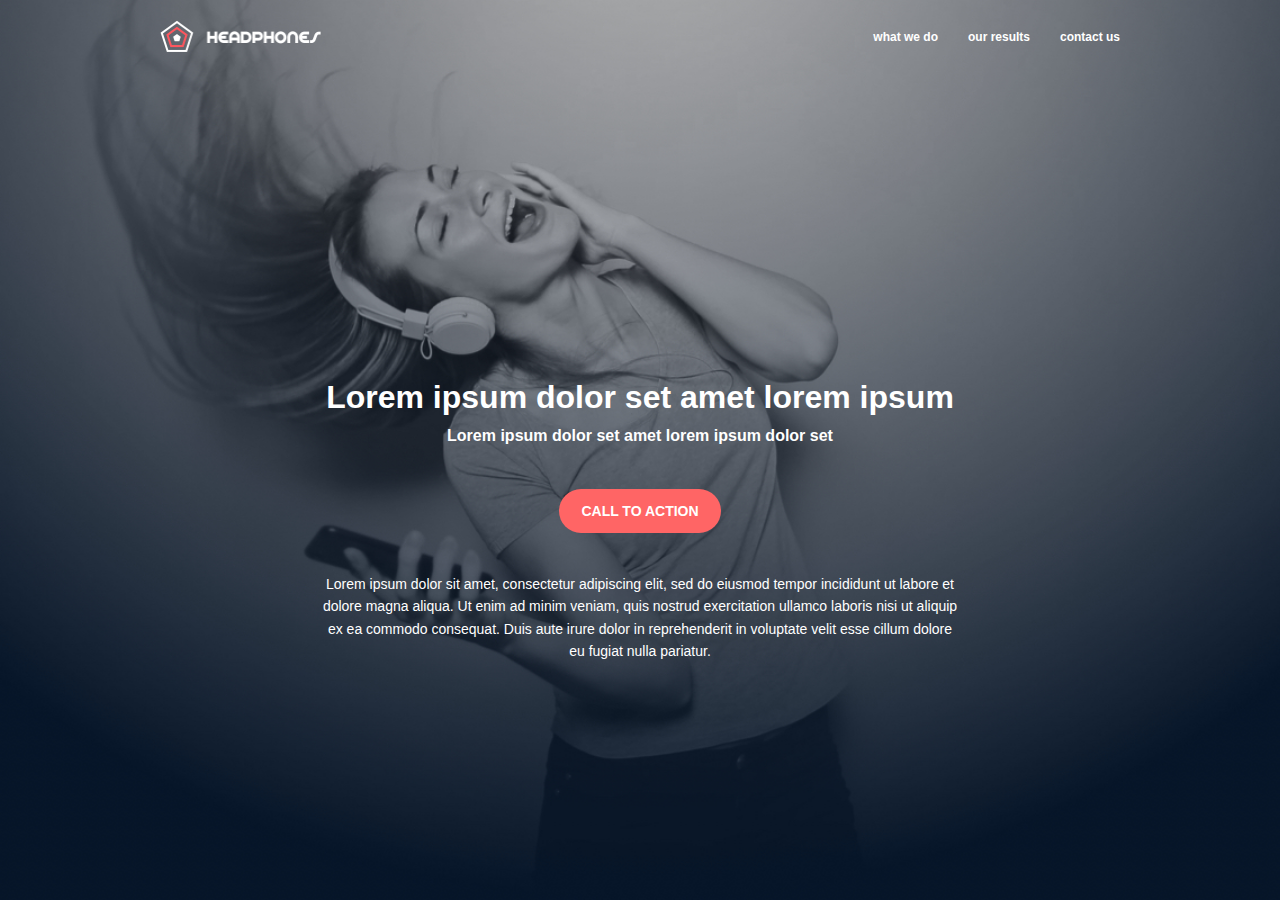
<file: headphones/0-index.html>
<!DOCTYPE html>
 <html>
    <head>
        <meta charset="UTF-8">
        <meta name="viewport" content="width=device-width, initial-scale=1.0">
        <link rel="stylesheet" href="0-styles.css">
        <title>Headphones: Immerse in Pure Sound</title>
    </head>
    <body>
        <header class="hero">
            <div class="hero-container">
                <nav class="nav">
                    <input type="checkbox" id="nav-check" class="nav-check">
                    <label for="nav-check" class="nav-toggle">
                        <span class="nav-toggle-inner"></span>
                    </label>

                    <img src="images/logo_headphones.png" alt="Headphones Logo" class="logo">
                    <ul class="nav-links">
                        <li><a href="#what-we-do">what we do</a></li>
                        <li><a href="#our-results">our results</a></li>
                        <li><a href="#contact-us">contact us</a></li>
                    </ul>
                </nav>
                <div class="hero-content">
                    <h1 class="hero-title">Lorem ipsum dolor set amet lorem ipsum</h1>
                    <p class="hero-subtitle">Lorem ipsum dolor set amet lorem ipsum dolor set</p>
                    <button href="#" class="cta-button">Call to action</button>
                    <p class="hero-definition">
                        Lorem ipsum dolor sit amet, 
                        consectetur adipiscing elit, 
                        sed do eiusmod tempor incididunt ut labore et dolore magna aliqua. 
                        Ut enim ad minim veniam, 
                        quis nostrud exercitation ullamco laboris nisi ut aliquip ex ea commodo consequat. 
                        Duis aute irure dolor in reprehenderit in voluptate velit esse cillum dolore eu fugiat nulla pariatur.
                    </p>
                </div>
            </div>
            <!-- <img src="images/headphones_hero_1.jpg" alt="Hero Background" class="hero-bg"> -->
        </header>
    </body>
 </html>
</file>
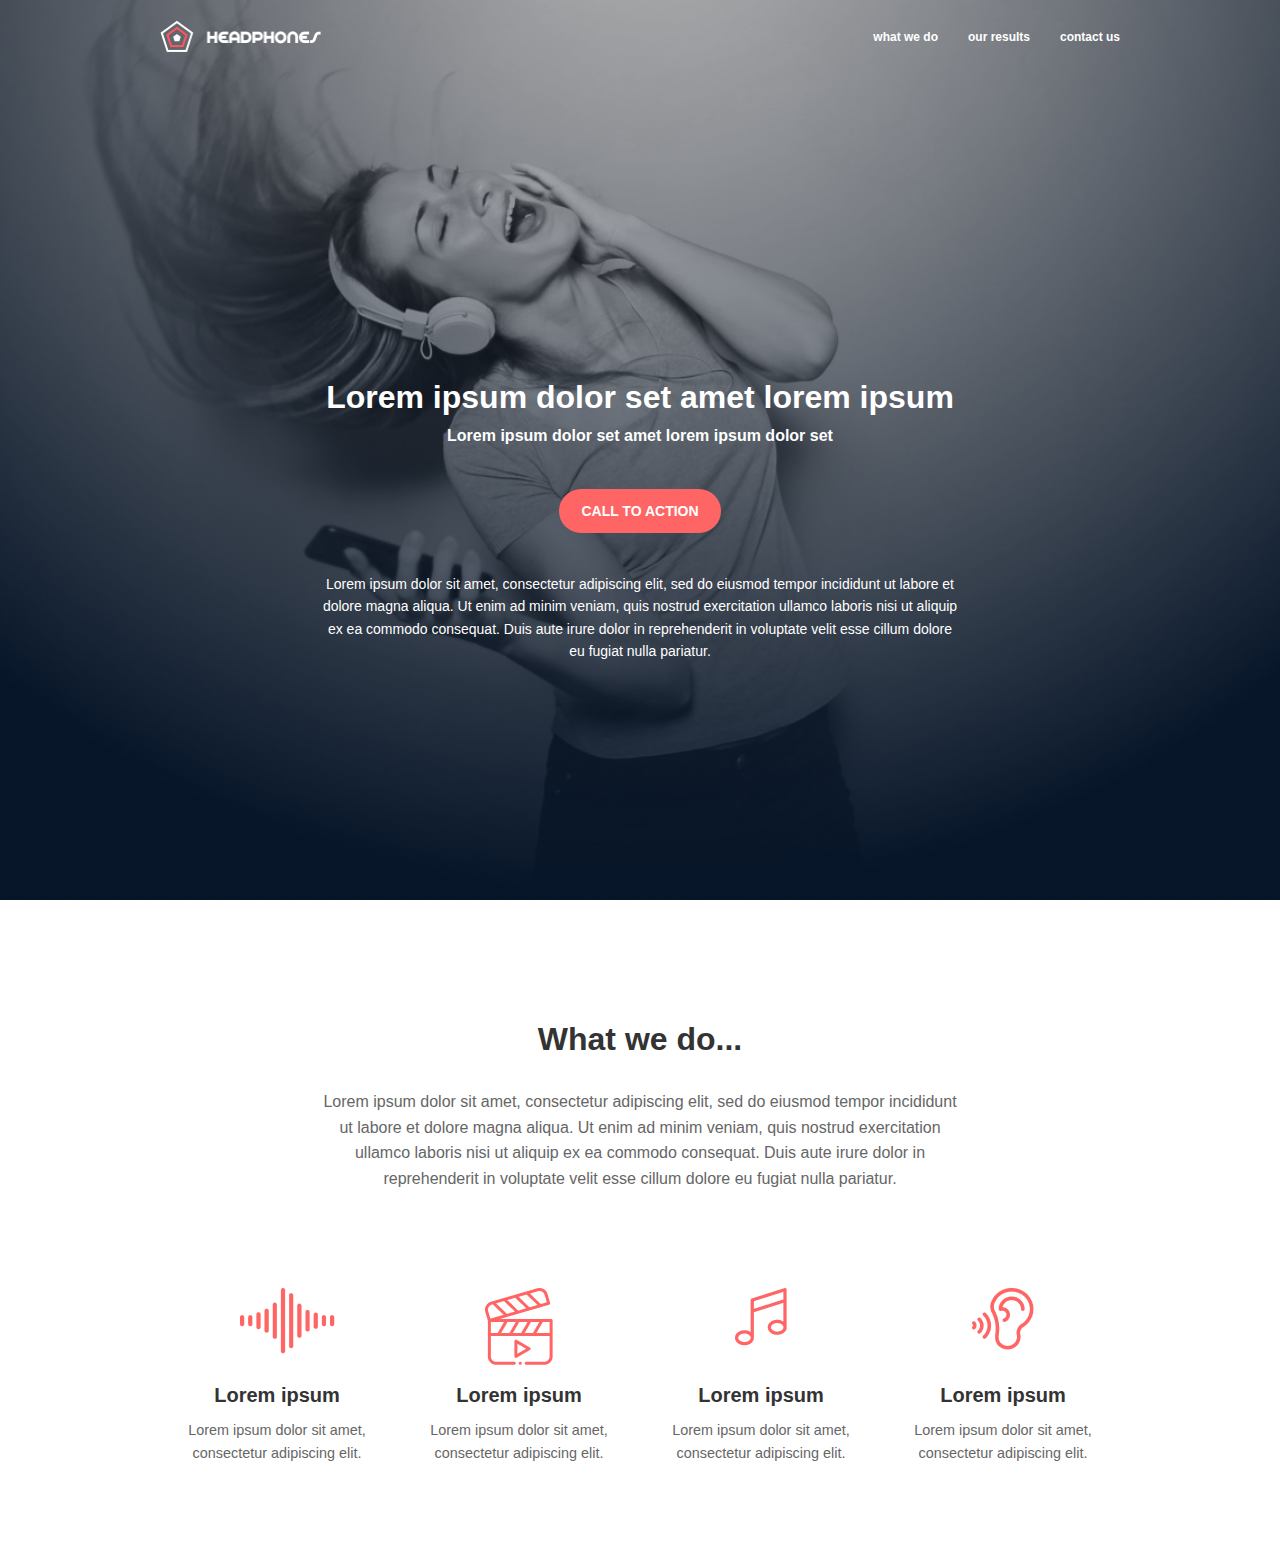
<file: headphones/1-index.html>
<!DOCTYPE html>
<html>
    <head>
        <meta charset="UTF-8">
        <meta name="viewport" content="width=device-width, initial-scale=1.0"> 
        <link rel="stylesheet" href="1-styles.css">
        <title>Headphones: Immerse in Pure Sound</title>
    </head>
    <body>
        <header class="hero">
            <div class="hero-container">
                <nav class="nav">
                    <input type="checkbox" id="nav-check" class="nav-check">
                    <label for="nav-check" class="nav-toggle">
                        <span class="nav-toggle-inner"></span>
                    </label>

                    <img src="images/logo_headphones.png" alt="Headphones Logo" class="logo">
                    <ul class="nav-links">
                        <li><a href="#what-we-do">what we do</a></li>
                        <li><a href="#our-results">our results</a></li>
                        <li><a href="#contact-us">contact us</a></li>
                    </ul>
                </nav>
                <div class="hero-content">
                    <h1 class="hero-title">Lorem ipsum dolor set amet lorem ipsum</h1>
                    <p class="hero-subtitle">Lorem ipsum dolor set amet lorem ipsum dolor set</p>
                    <button href="#" class="cta-button">Call to action</button>
                    <p class="hero-definition">
                        Lorem ipsum dolor sit amet, 
                        consectetur adipiscing elit, 
                        sed do eiusmod tempor incididunt ut labore et dolore magna aliqua. 
                        Ut enim ad minim veniam, 
                        quis nostrud exercitation ullamco laboris nisi ut aliquip ex ea commodo consequat. 
                        Duis aute irure dolor in reprehenderit in voluptate velit esse cillum dolore eu fugiat nulla pariatur.
                    </p>
                </div>
            </div>
            <!-- <img src="images/headphones_hero_1.jpg" alt="Hero Background" class="hero-bg"> -->
        </header>
        <section class="what-we-do">
            <h2 class="section-title">What we do...</h2>

            <p class="section-description">
                Lorem ipsum dolor sit amet, 
                consectetur adipiscing elit, 
                sed do eiusmod tempor incididunt ut labore et dolore magna aliqua. 
                Ut enim ad minim veniam, 
                quis nostrud exercitation ullamco laboris nisi ut aliquip ex ea commodo consequat. 
                Duis aute irure dolor in reprehenderit in voluptate velit esse cillum dolore eu fugiat nulla pariatur.
            </p>

            <div class="services-grid">
                <div class="service-item">
                    <div class="service-icon">
                        <img src="images/sound-frecuency.png" alt="">
                    </div>
                    <h3 class="service-title">Lorem ipsum</h3>
                    <p class="service-description">
                        Lorem ipsum dolor sit amet, consectetur adipiscing elit.
                    </p>
                </div>

                <div class="service-item">
                    <div class="service-icon">
                        <img src="images/video.png" alt="">
                    </div>
                    <h3 class="service-title">Lorem ipsum</h3>
                    <p class="service-description">
                        Lorem ipsum dolor sit amet, consectetur adipiscing elit.
                    </p>
                </div>

                <div class="service-item">
                    <div class="service-icon">
                        <img src="images/music.png" alt="">
                    </div>
                    <h3 class="service-title">Lorem ipsum</h3>
                    <p class="service-description">
                        Lorem ipsum dolor sit amet, consectetur adipiscing elit.
                    </p>
                </div>

                <div class="service-item">
                    <div class="service-icon">
                        <img src="images/hearing.png" alt="">
                    </div>
                    <h3 class="service-title">Lorem ipsum</h3>
                    <p class="service-description">
                        Lorem ipsum dolor sit amet, consectetur adipiscing elit.
                    </p>
                </div>
            </div>
        </section>
    </body>
</html>
</file>
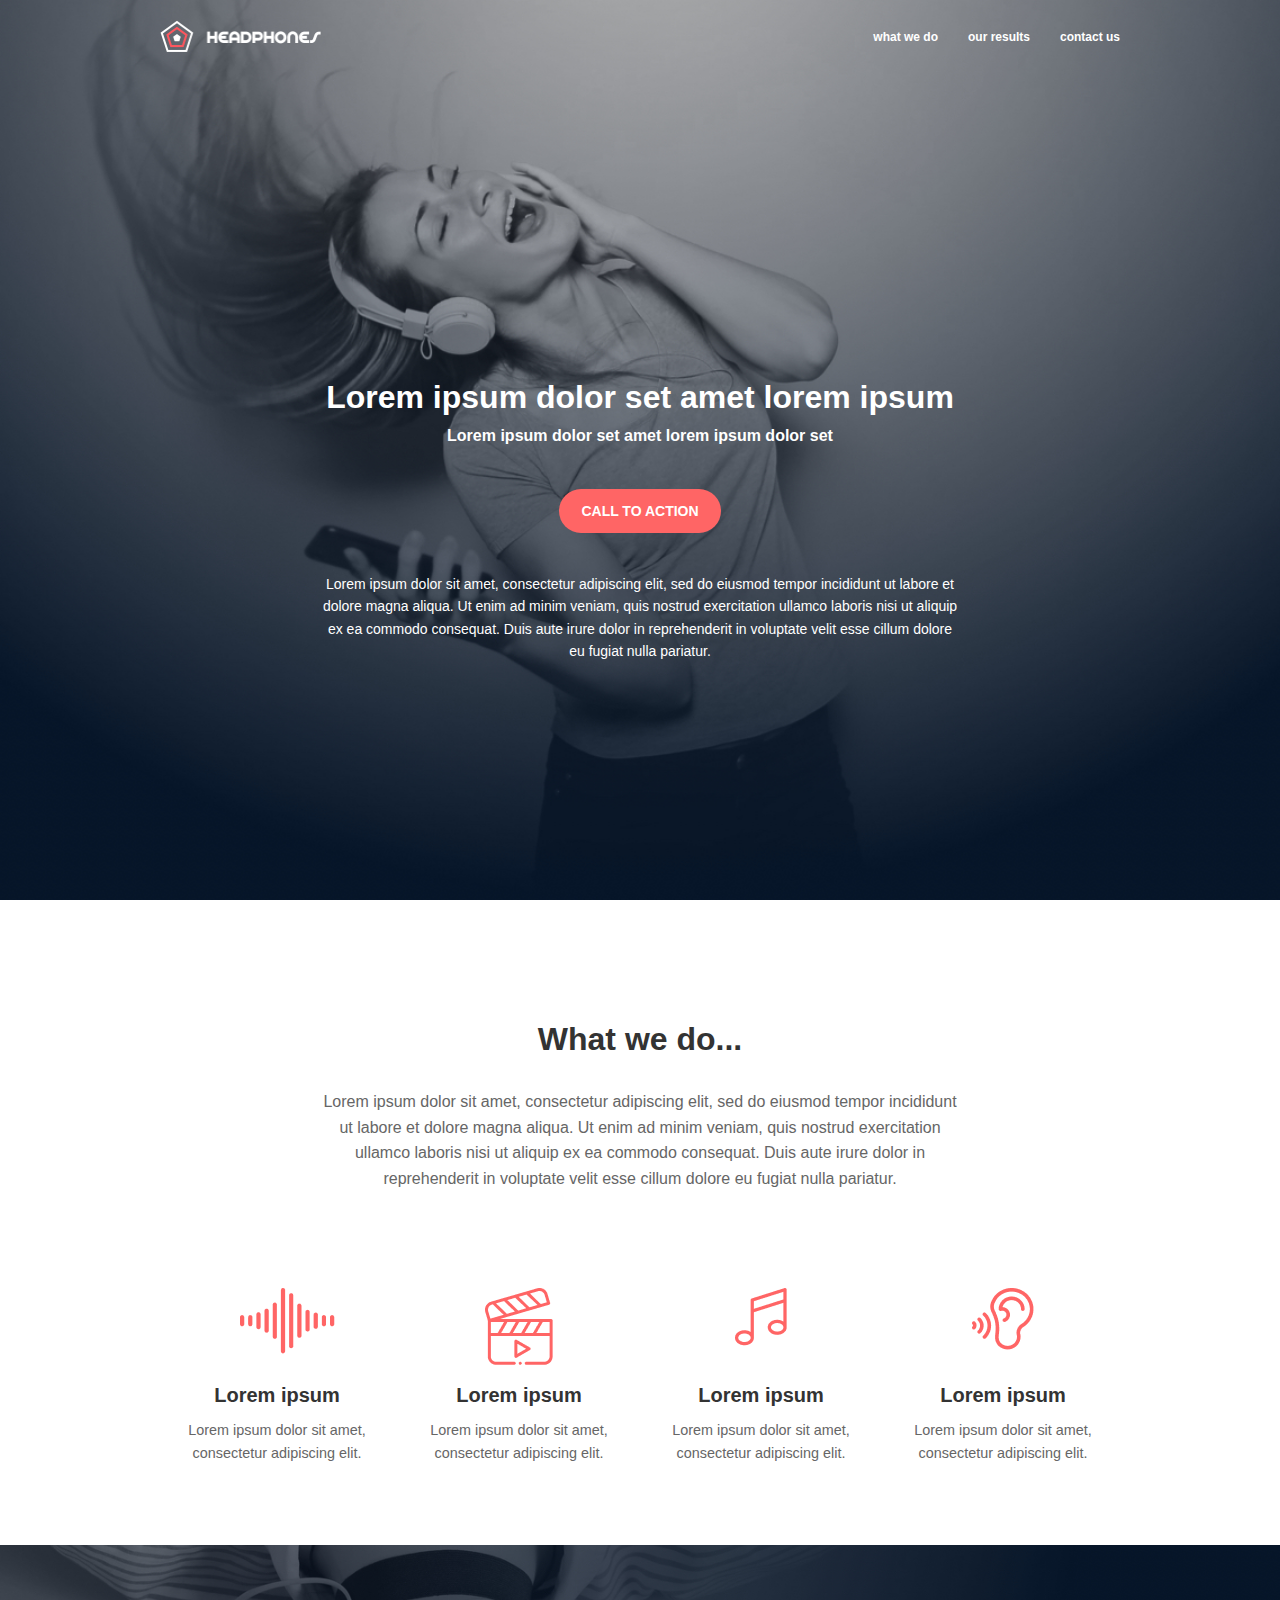
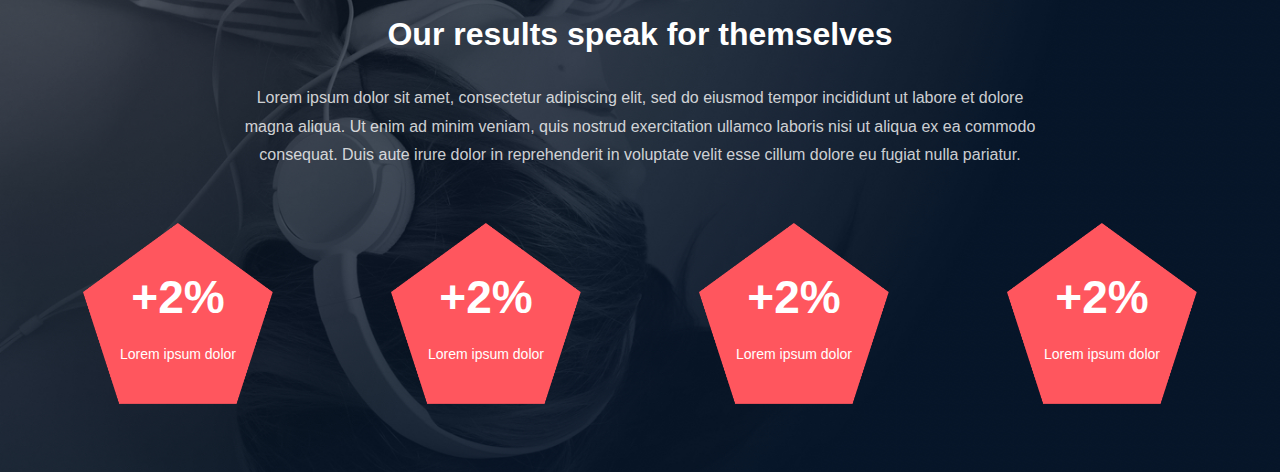
<file: headphones/2-index.html>
<!DOCTYPE html>
<html>
    <head>
        <meta charset="UTF-8">
        <meta name="viewport" content="width=device-width, initial-scale=1.0">
        <link rel="stylesheet" href="2-styles.css">
        <title>Headphones: Immerse in Pure Sound</title>
    </head>
    <body>
        <header class="hero">
            <div class="hero-container">
                <nav class="nav">
                    <input type="checkbox" id="nav-check" class="nav-check">
                    <label for="nav-check" class="nav-toggle">
                        <span class="nav-toggle-inner"></span>
                    </label>

                    <img src="images/logo_headphones.png" alt="Headphones Logo" class="logo">
                    <ul class="nav-links">
                        <li><a href="#what-we-do">what we do</a></li>
                        <li><a href="#our-results">our results</a></li>
                        <li><a href="#contact-us">contact us</a></li>
                    </ul>
                </nav>
                <div class="hero-content">
                    <h1 class="hero-title">Lorem ipsum dolor set amet lorem ipsum</h1>
                    <p class="hero-subtitle">Lorem ipsum dolor set amet lorem ipsum dolor set</p>
                    <button href="#" class="cta-button">Call to action</button>
                    <p class="hero-definition">
                        Lorem ipsum dolor sit amet, 
                        consectetur adipiscing elit, 
                        sed do eiusmod tempor incididunt ut labore et dolore magna aliqua. 
                        Ut enim ad minim veniam, 
                        quis nostrud exercitation ullamco laboris nisi ut aliquip ex ea commodo consequat. 
                        Duis aute irure dolor in reprehenderit in voluptate velit esse cillum dolore eu fugiat nulla pariatur.
                    </p>
                </div>
            </div>
            <!-- <img src="images/headphones_hero_1.jpg" alt="Hero Background" class="hero-bg"> -->
        </header>
        <section class="what-we-do">
            <h2 class="section-title">What we do...</h2>

            <p class="section-description">
                Lorem ipsum dolor sit amet, 
                consectetur adipiscing elit, 
                sed do eiusmod tempor incididunt ut labore et dolore magna aliqua. 
                Ut enim ad minim veniam, 
                quis nostrud exercitation ullamco laboris nisi ut aliquip ex ea commodo consequat. 
                Duis aute irure dolor in reprehenderit in voluptate velit esse cillum dolore eu fugiat nulla pariatur.
            </p>

            <div class="services-grid">
                <div class="service-item">
                    <div class="service-icon">
                        <img src="images/sound-frecuency.png" alt="">
                    </div>
                    <h3 class="service-title">Lorem ipsum</h3>
                    <p class="service-description">
                        Lorem ipsum dolor sit amet, consectetur adipiscing elit.
                    </p>
                </div>

                <div class="service-item">
                    <div class="service-icon">
                        <img src="images/video.png" alt="">
                    </div>
                    <h3 class="service-title">Lorem ipsum</h3>
                    <p class="service-description">
                        Lorem ipsum dolor sit amet, consectetur adipiscing elit.
                    </p>
                </div>

                <div class="service-item">
                    <div class="service-icon">
                        <img src="images/music.png" alt="">
                    </div>
                    <h3 class="service-title">Lorem ipsum</h3>
                    <p class="service-description">
                        Lorem ipsum dolor sit amet, consectetur adipiscing elit.
                    </p>
                </div>

                <div class="service-item">
                    <div class="service-icon">
                        <img src="images/hearing.png" alt="">
                    </div>
                    <h3 class="service-title">Lorem ipsum</h3>
                    <p class="service-description">
                        Lorem ipsum dolor sit amet, consectetur adipiscing elit.
                    </p>
                </div>
            </div>
        </section>
        <section class="results">
            <div class="results-container">
                <h2 class="results-title">Our results speak for themselves</h2>

                <p class="results-description">
                    Lorem ipsum dolor sit amet, consectetur adipiscing elit, sed do eiusmod tempor incididunt ut 
                    labore et dolore magna aliqua. Ut enim ad minim veniam, quis nostrud exercitation ullamco 
                    laboris nisi ut aliqua ex ea commodo consequat. Duis aute irure dolor in reprehenderit in 
                    voluptate velit esse cillum dolore eu fugiat nulla pariatur.
                </p>

                <div class="results-grid">
                    <div class="result-item">
                        <div class="pentagon-container">
                            <!-- <img src="images/pentagone.png" alt="orange pentagon" class="pentagon-image" -->
                            <div class="pentagon-content">
                                <span class="pentagon-number">+2%</span>
                                <span class="pentagon-text">Lorem ipsum dolor</span>
                            </div>
                        </div>
                    </div>

                    <div class="result-item">
                        <div class="pentagon-container">
                            <!-- <img src="images/pentagone.png" alt="orange pentagon" class="pentagon-image" -->
                            <div class="pentagon-content">
                                <span class="pentagon-number">+2%</span>
                                <span class="pentagon-text">Lorem ipsum dolor</span>
                            </div>
                        </div>
                    </div>

                    <div class="result-item">
                        <div class="pentagon-container">
                            <!-- <img src="images/pentagone.png" alt="orange pentagon" class="pentagon-image" -->
                            <div class="pentagon-content">
                                <span class="pentagon-number">+2%</span>
                                <span class="pentagon-text">Lorem ipsum dolor</span>
                            </div>
                        </div>
                    </div>

                    <div class="result-item">
                        <div class="pentagon-container">
                            <!-- <img src="images/pentagone.png" alt="orange pentagon" class="pentagon-image" -->
                            <div class="pentagon-content">
                                <span class="pentagon-number">+2%</span>
                                <span class="pentagon-text">Lorem ipsum dolor</span>
                            </div>
                        </div>
                    </div>
                </div>
            </div>
        </section>
    </body>
</html>
</file>
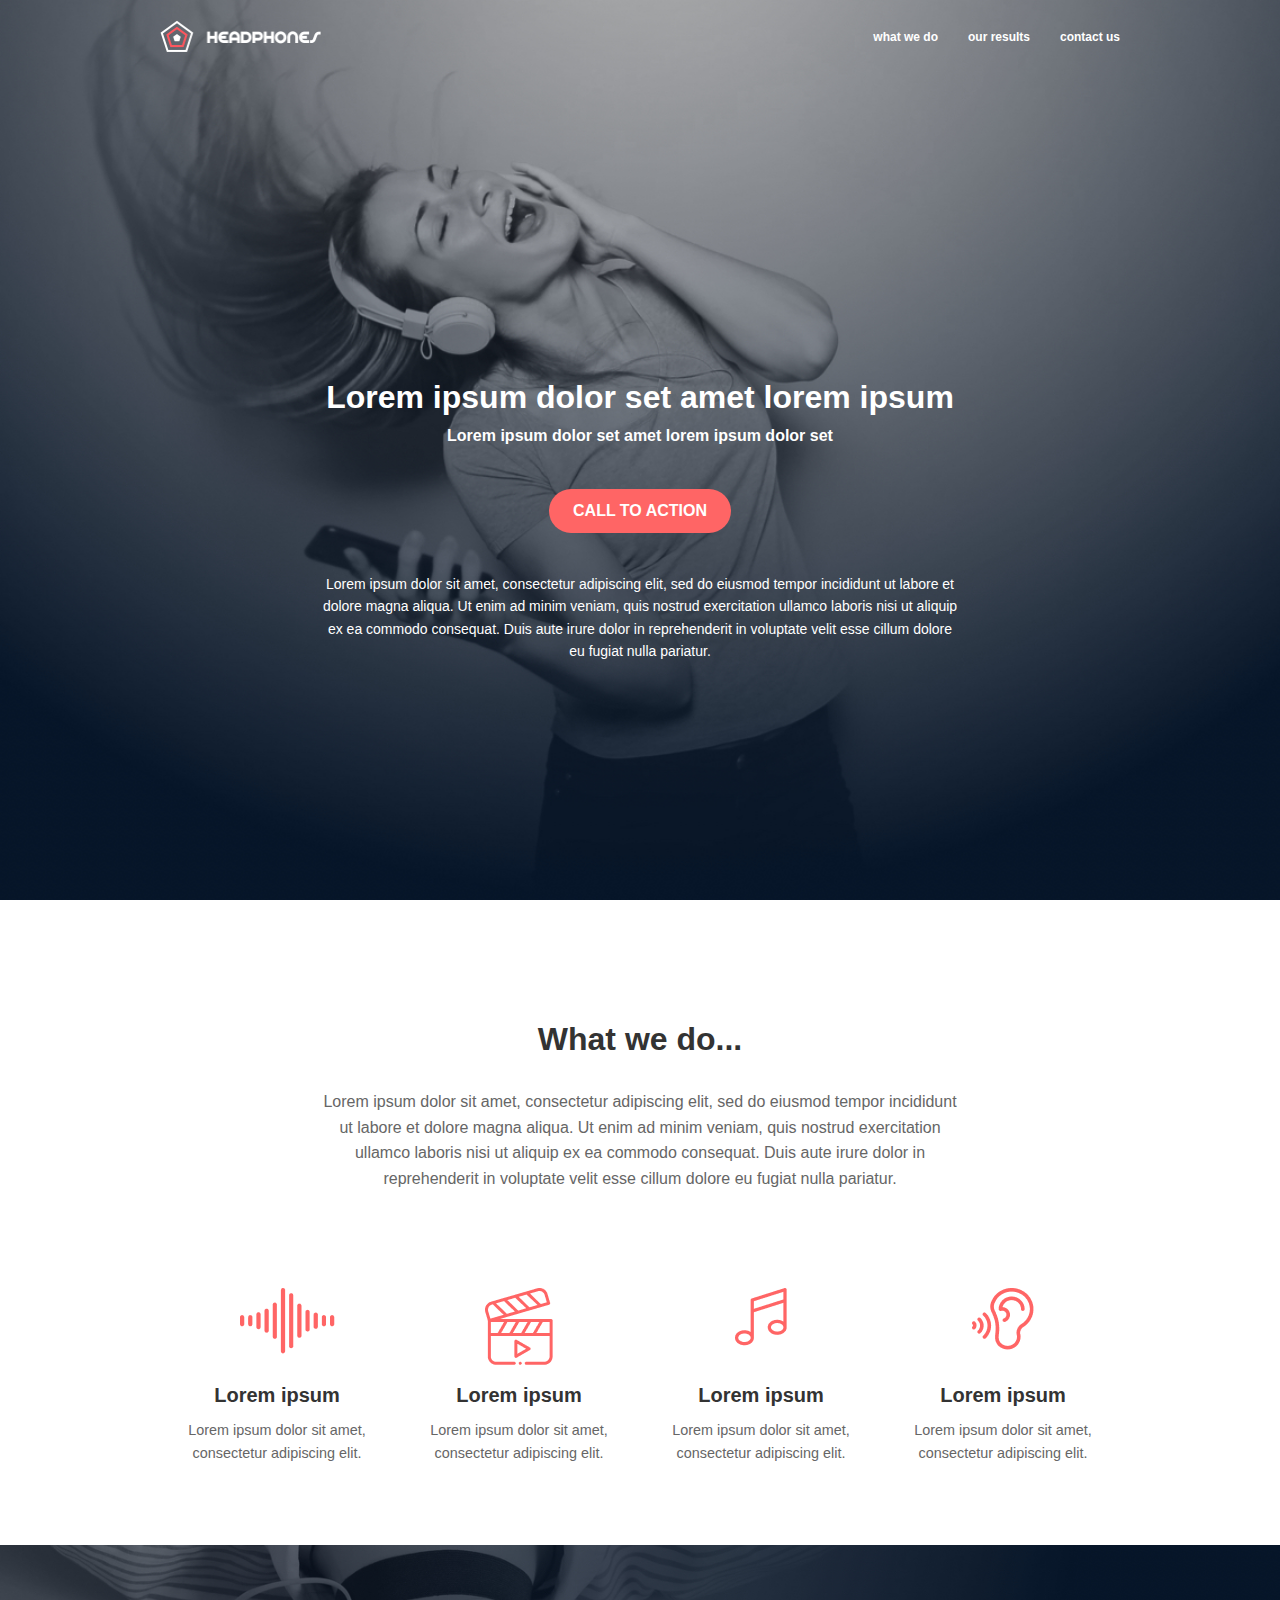
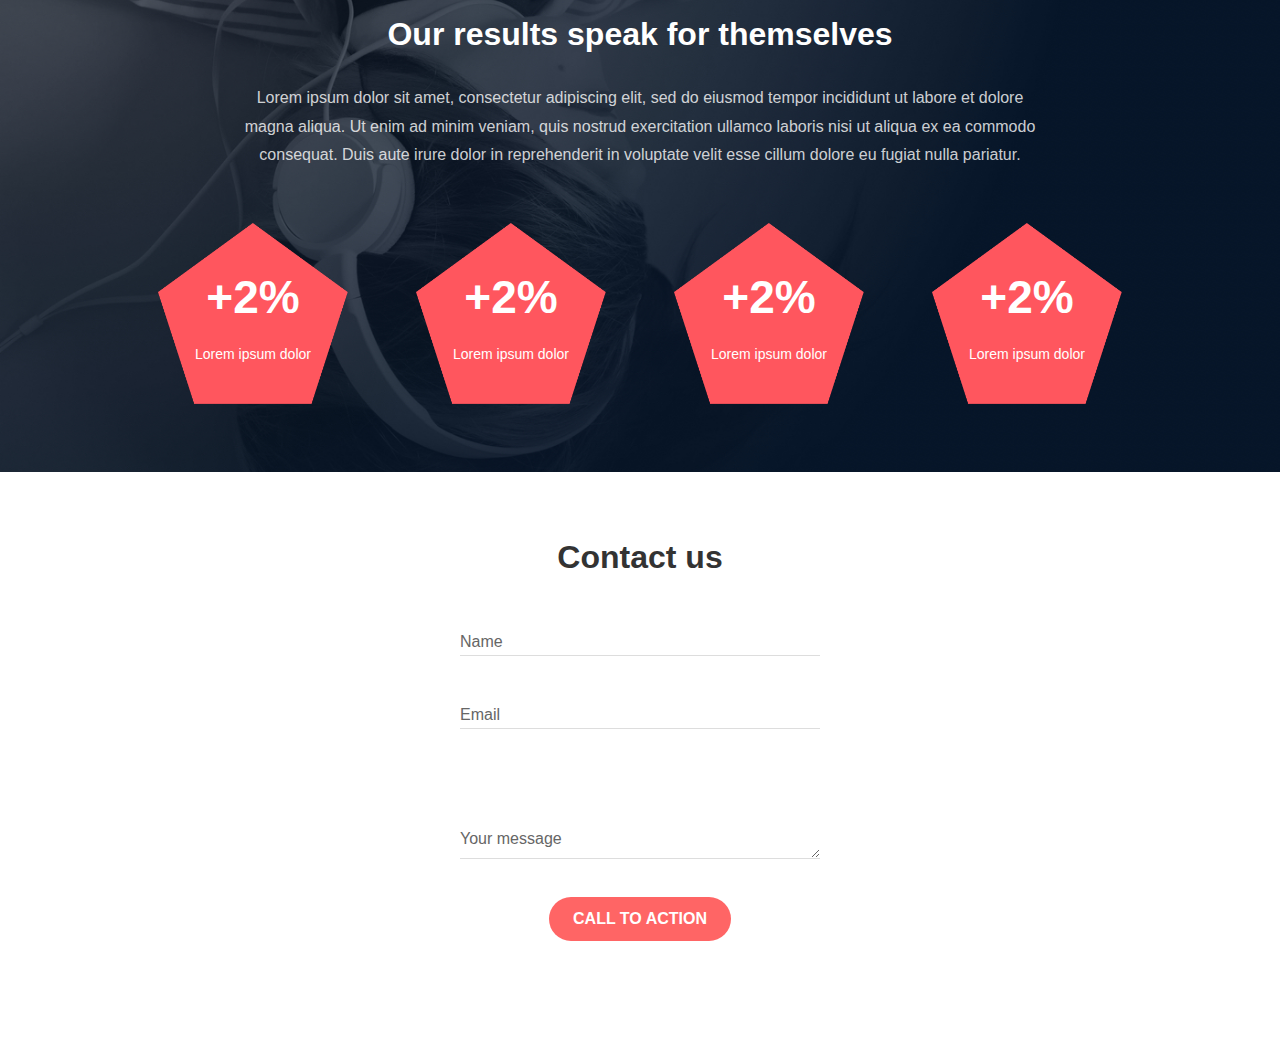
<file: headphones/3-index.html>
<!DOCTYPE html>
<html>
    <head>
        <meta charset="UTF-8">
        <meta name="viewport" content="width=device-width, initial-scale=1.0">
        <link rel="stylesheet" href="3-styles.css">
        <title>Headphones: Immerse in Pure Sound</title>
    </head>
    <body>
        <header class="hero">
            <div class="hero-container">
                <nav class="nav">
                    <input type="checkbox" id="nav-check" class="nav-check">
                    <label for="nav-check" class="nav-toggle">
                        <span class="nav-toggle-inner"></span>
                    </label>

                    <img src="images/logo_headphones.png" alt="Headphones Logo" class="logo">
                    <ul class="nav-links">
                        <li><a href="#what-we-do">what we do</a></li>
                        <li><a href="#our-results">our results</a></li>
                        <li><a href="#contact-us">contact us</a></li>
                    </ul>
                </nav>
                <div class="hero-content">
                    <h1 class="hero-title">Lorem ipsum dolor set amet lorem ipsum</h1>
                    <p class="hero-subtitle">Lorem ipsum dolor set amet lorem ipsum dolor set</p>
                    <button href="#" class="cta-button">Call to action</button>
                    <p class="hero-definition">
                        Lorem ipsum dolor sit amet, 
                        consectetur adipiscing elit, 
                        sed do eiusmod tempor incididunt ut labore et dolore magna aliqua. 
                        Ut enim ad minim veniam, 
                        quis nostrud exercitation ullamco laboris nisi ut aliquip ex ea commodo consequat. 
                        Duis aute irure dolor in reprehenderit in voluptate velit esse cillum dolore eu fugiat nulla pariatur.
                    </p>
                </div>
            </div>
            <!-- <img src="images/headphones_hero_1.jpg" alt="Hero Background" class="hero-bg"> -->
        </header>
        <section class="what-we-do">
            <h2 class="section-title">What we do...</h2>

            <p class="section-description">
                Lorem ipsum dolor sit amet, 
                consectetur adipiscing elit, 
                sed do eiusmod tempor incididunt ut labore et dolore magna aliqua. 
                Ut enim ad minim veniam, 
                quis nostrud exercitation ullamco laboris nisi ut aliquip ex ea commodo consequat. 
                Duis aute irure dolor in reprehenderit in voluptate velit esse cillum dolore eu fugiat nulla pariatur.
            </p>

            <div class="services-grid">
                <div class="service-item">
                    <div class="service-icon">
                        <img src="images/sound-frecuency.png" alt="">
                    </div>
                    <h3 class="service-title">Lorem ipsum</h3>
                    <p class="service-description">
                        Lorem ipsum dolor sit amet, consectetur adipiscing elit.
                    </p>
                </div>

                <div class="service-item">
                    <div class="service-icon">
                        <img src="images/video.png" alt="">
                    </div>
                    <h3 class="service-title">Lorem ipsum</h3>
                    <p class="service-description">
                        Lorem ipsum dolor sit amet, consectetur adipiscing elit.
                    </p>
                </div>

                <div class="service-item">
                    <div class="service-icon">
                        <img src="images/music.png" alt="">
                    </div>
                    <h3 class="service-title">Lorem ipsum</h3>
                    <p class="service-description">
                        Lorem ipsum dolor sit amet, consectetur adipiscing elit.
                    </p>
                </div>

                <div class="service-item">
                    <div class="service-icon">
                        <img src="images/hearing.png" alt="">
                    </div>
                    <h3 class="service-title">Lorem ipsum</h3>
                    <p class="service-description">
                        Lorem ipsum dolor sit amet, consectetur adipiscing elit.
                    </p>
                </div>
            </div>
        </section>
        <section class="results">
            <div class="results-container">
                <h2 class="results-title">Our results speak for themselves</h2>

                <p class="results-description">
                    Lorem ipsum dolor sit amet, consectetur adipiscing elit, sed do eiusmod tempor incididunt ut 
                    labore et dolore magna aliqua. Ut enim ad minim veniam, quis nostrud exercitation ullamco 
                    laboris nisi ut aliqua ex ea commodo consequat. Duis aute irure dolor in reprehenderit in 
                    voluptate velit esse cillum dolore eu fugiat nulla pariatur.
                </p>

                <div class="results-grid">
                    <div class="result-item">
                        <div class="pentagon-container">
                            <!-- <img src="images/pentagone.png" alt="orange pentagon" class="pentagon-image" -->
                            <div class="pentagon-content">
                                <span class="pentagon-number">+2%</span>
                                <span class="pentagon-text">Lorem ipsum dolor</span>
                            </div>
                        </div>
                    </div>

                    <div class="result-item">
                        <div class="pentagon-container">
                            <!-- <img src="images/pentagone.png" alt="orange pentagon" class="pentagon-image" -->
                            <div class="pentagon-content">
                                <span class="pentagon-number">+2%</span>
                                <span class="pentagon-text">Lorem ipsum dolor</span>
                            </div>
                        </div>
                    </div>

                    <div class="result-item">
                        <div class="pentagon-container">
                            <!-- <img src="images/pentagone.png" alt="orange pentagon" class="pentagon-image" -->
                            <div class="pentagon-content">
                                <span class="pentagon-number">+2%</span>
                                <span class="pentagon-text">Lorem ipsum dolor</span>
                            </div>
                        </div>
                    </div>

                    <div class="result-item">
                        <div class="pentagon-container">
                            <!-- <img src="images/pentagone.png" alt="orange pentagon" class="pentagon-image" -->
                            <div class="pentagon-content">
                                <span class="pentagon-number">+2%</span>
                                <span class="pentagon-text">Lorem ipsum dolor</span>
                            </div>
                        </div>
                    </div>
                </div>
            </div>
        </section>
        <section class="contact-section">
            <h1>Contact us</h1>
            <form class="contact-form">
                <div class="form-group">
                    <input type="text" id="name" name="name" required>
                    <label for="name">Name</label>
                </div>

                <div class="form-group">
                    <input type="email" id="email" name="email" required>
                    <label for="email">Email</label>
                </div>

                <div class="form-group">
                    <textarea id="message" name="message" required></textarea>
                    <label for="message">Your message</label>
                </div>

                <button type="submit" class="cta-button">CALL TO ACTION</button>
            </form>
        </section>
    </body>
</html>
</file>
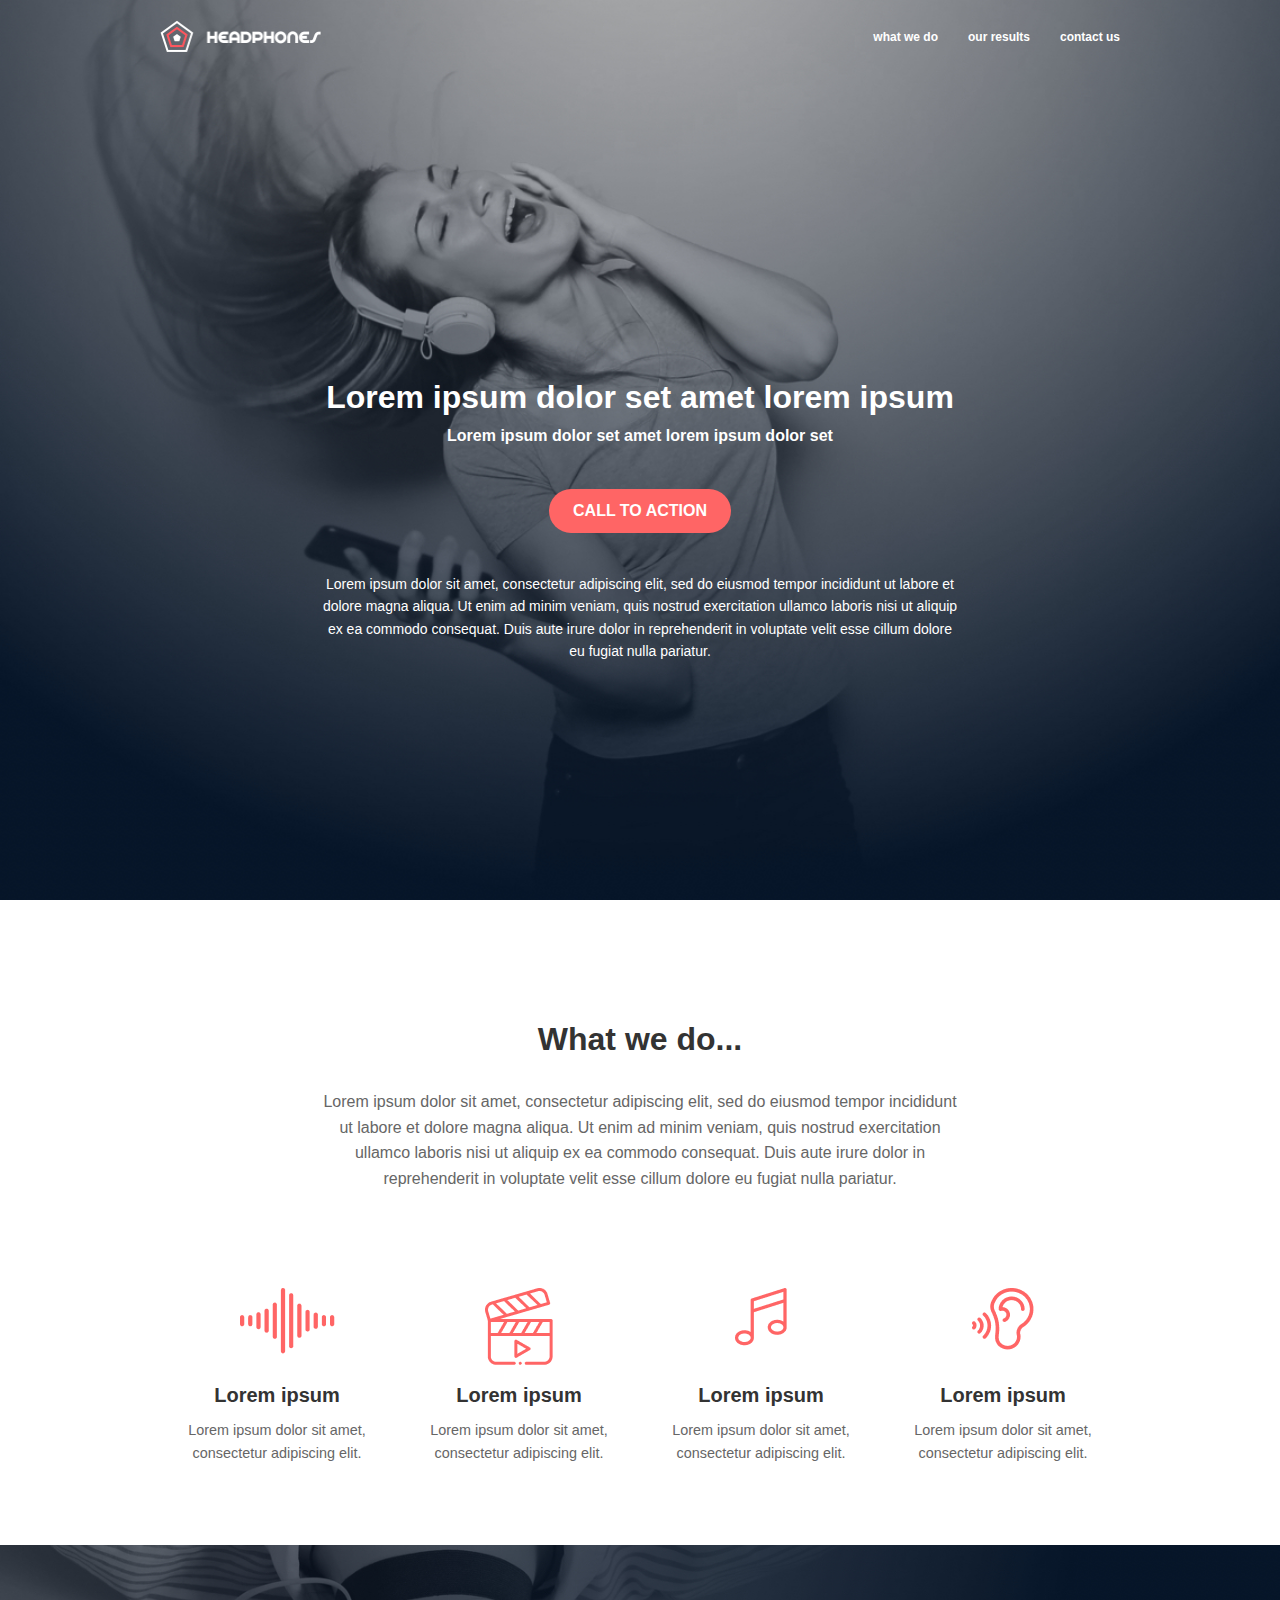
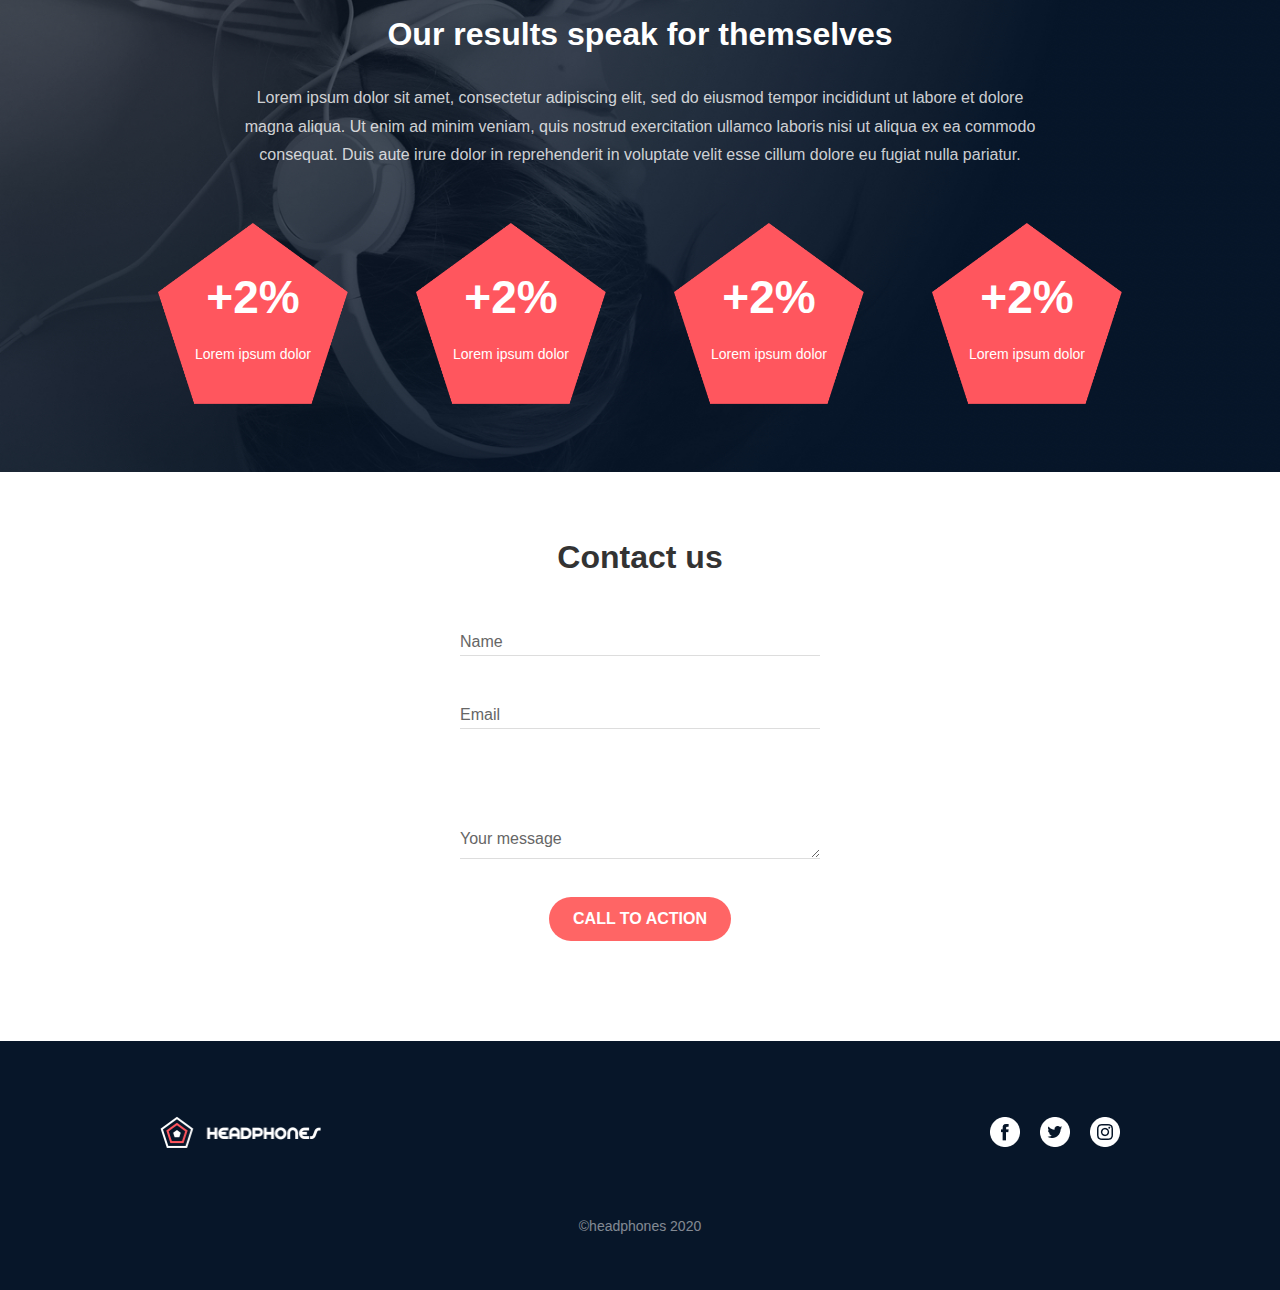
<file: headphones/4-index.html>
<!DOCTYPE html>
<html>
    <head>
        <meta charset="UTF-8">
        <meta name="viewport" content="width=device-width, initial-scale=1.0">
        <link rel="stylesheet" href="4-styles.css">
        <title>Headphones: Immerse in Pure Sound</title>
    </head>
    <body>
        <header class="hero">
            <div class="hero-container">
                <nav class="nav">
                    <input type="checkbox" id="nav-check" class="nav-check">
                    <label for="nav-check" class="nav-toggle">
                        <span class="nav-toggle-inner"></span>
                    </label>

                    <img src="images/logo_headphones.png" alt="Headphones Logo" class="logo">
                    <ul class="nav-links">
                        <li><a href="#what-we-do">what we do</a></li>
                        <li><a href="#our-results">our results</a></li>
                        <li><a href="#contact-us">contact us</a></li>
                    </ul>
                </nav>
                <div class="hero-content">
                    <h1 class="hero-title">Lorem ipsum dolor set amet lorem ipsum</h1>
                    <p class="hero-subtitle">Lorem ipsum dolor set amet lorem ipsum dolor set</p>
                    <button href="#" class="cta-button">Call to action</button>
                    <p class="hero-definition">
                        Lorem ipsum dolor sit amet, 
                        consectetur adipiscing elit, 
                        sed do eiusmod tempor incididunt ut labore et dolore magna aliqua. 
                        Ut enim ad minim veniam, 
                        quis nostrud exercitation ullamco laboris nisi ut aliquip ex ea commodo consequat. 
                        Duis aute irure dolor in reprehenderit in voluptate velit esse cillum dolore eu fugiat nulla pariatur.
                    </p>
                </div>
            </div>
            <!-- <img src="images/headphones_hero_1.jpg" alt="Hero Background" class="hero-bg"> -->
        </header>
        <section class="what-we-do">
            <h2 class="section-title">What we do...</h2>

            <p class="section-description">
                Lorem ipsum dolor sit amet, 
                consectetur adipiscing elit, 
                sed do eiusmod tempor incididunt ut labore et dolore magna aliqua. 
                Ut enim ad minim veniam, 
                quis nostrud exercitation ullamco laboris nisi ut aliquip ex ea commodo consequat. 
                Duis aute irure dolor in reprehenderit in voluptate velit esse cillum dolore eu fugiat nulla pariatur.
            </p>

            <div class="services-grid">
                <div class="service-item">
                    <div class="service-icon">
                        <img src="images/sound-frecuency.png" alt="">
                    </div>
                    <h3 class="service-title">Lorem ipsum</h3>
                    <p class="service-description">
                        Lorem ipsum dolor sit amet, consectetur adipiscing elit.
                    </p>
                </div>

                <div class="service-item">
                    <div class="service-icon">
                        <img src="images/video.png" alt="">
                    </div>
                    <h3 class="service-title">Lorem ipsum</h3>
                    <p class="service-description">
                        Lorem ipsum dolor sit amet, consectetur adipiscing elit.
                    </p>
                </div>

                <div class="service-item">
                    <div class="service-icon">
                        <img src="images/music.png" alt="">
                    </div>
                    <h3 class="service-title">Lorem ipsum</h3>
                    <p class="service-description">
                        Lorem ipsum dolor sit amet, consectetur adipiscing elit.
                    </p>
                </div>

                <div class="service-item">
                    <div class="service-icon">
                        <img src="images/hearing.png" alt="">
                    </div>
                    <h3 class="service-title">Lorem ipsum</h3>
                    <p class="service-description">
                        Lorem ipsum dolor sit amet, consectetur adipiscing elit.
                    </p>
                </div>
            </div>
        </section>
        <section class="results">
            <div class="results-container">
                <h2 class="results-title">Our results speak for themselves</h2>

                <p class="results-description">
                    Lorem ipsum dolor sit amet, consectetur adipiscing elit, sed do eiusmod tempor incididunt ut 
                    labore et dolore magna aliqua. Ut enim ad minim veniam, quis nostrud exercitation ullamco 
                    laboris nisi ut aliqua ex ea commodo consequat. Duis aute irure dolor in reprehenderit in 
                    voluptate velit esse cillum dolore eu fugiat nulla pariatur.
                </p>

                <div class="results-grid">
                    <div class="result-item">
                        <div class="pentagon-container">
                            <!-- <img src="images/pentagone.png" alt="orange pentagon" class="pentagon-image" -->
                            <div class="pentagon-content">
                                <span class="pentagon-number">+2%</span>
                                <span class="pentagon-text">Lorem ipsum dolor</span>
                            </div>
                        </div>
                    </div>

                    <div class="result-item">
                        <div class="pentagon-container">
                            <!-- <img src="images/pentagone.png" alt="orange pentagon" class="pentagon-image" -->
                            <div class="pentagon-content">
                                <span class="pentagon-number">+2%</span>
                                <span class="pentagon-text">Lorem ipsum dolor</span>
                            </div>
                        </div>
                    </div>

                    <div class="result-item">
                        <div class="pentagon-container">
                            <!-- <img src="images/pentagone.png" alt="orange pentagon" class="pentagon-image" -->
                            <div class="pentagon-content">
                                <span class="pentagon-number">+2%</span>
                                <span class="pentagon-text">Lorem ipsum dolor</span>
                            </div>
                        </div>
                    </div>

                    <div class="result-item">
                        <div class="pentagon-container">
                            <!-- <img src="images/pentagone.png" alt="orange pentagon" class="pentagon-image" -->
                            <div class="pentagon-content">
                                <span class="pentagon-number">+2%</span>
                                <span class="pentagon-text">Lorem ipsum dolor</span>
                            </div>
                        </div>
                    </div>
                </div>
            </div>
        </section>
        <section class="contact-section">
            <h1>Contact us</h1>
            <form class="contact-form">
                <div class="form-group">
                    <input type="text" id="name" name="name" required>
                    <label for="name">Name</label>
                </div>

                <div class="form-group">
                    <input type="email" id="email" name="email" required>
                    <label for="email">Email</label>
                </div>

                <div class="form-group">
                    <textarea id="message" name="message" required></textarea>
                    <label for="message">Your message</label>
                </div>

                <button type="submit" class="cta-button">CALL TO ACTION</button>
            </form>
        </section>
        <footer class="footer-section">
            <div class="footer-container">
                <div class="footer-content">
                    <div class="footer-logo">
                        <img src="images/logo_headphones.png" alt="Headphones logo">
                    </div>
                    <div class="social-links">
                        <a href="#" class="social-link">
                            <img src="images/Facebook_White.png" alt="Facebook">
                        </a>
                        <a href="#" class="social-link">
                            <img src="images/Twitter_White.png" alt="Twitter">
                        </a>
                        <a href="#" class="social-link">
                            <img src="images/Instagram_White.png" alt="Instagram">
                        </a>
                    </div>
                </div>
                <p class="copyright">&copy;headphones 2020</p>
            </div>
        </footer>
    </body>
</html>
</file>
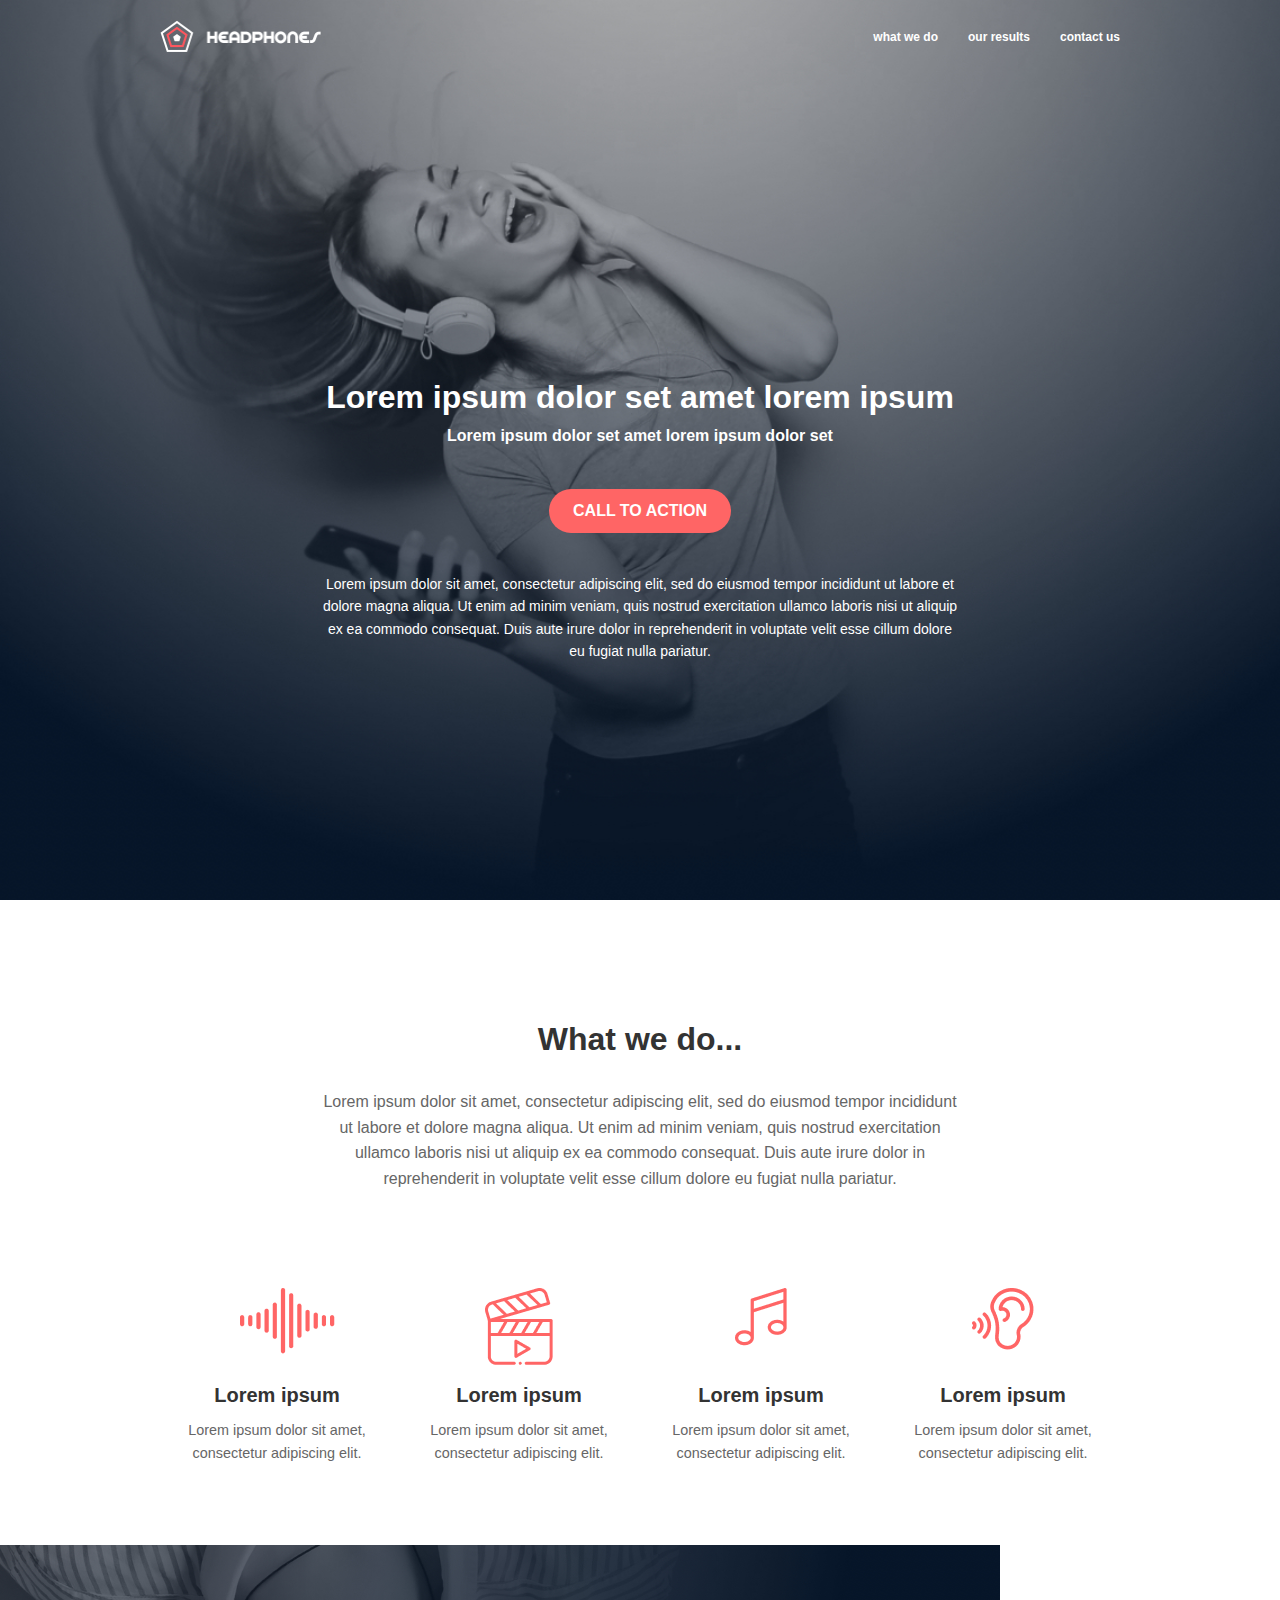
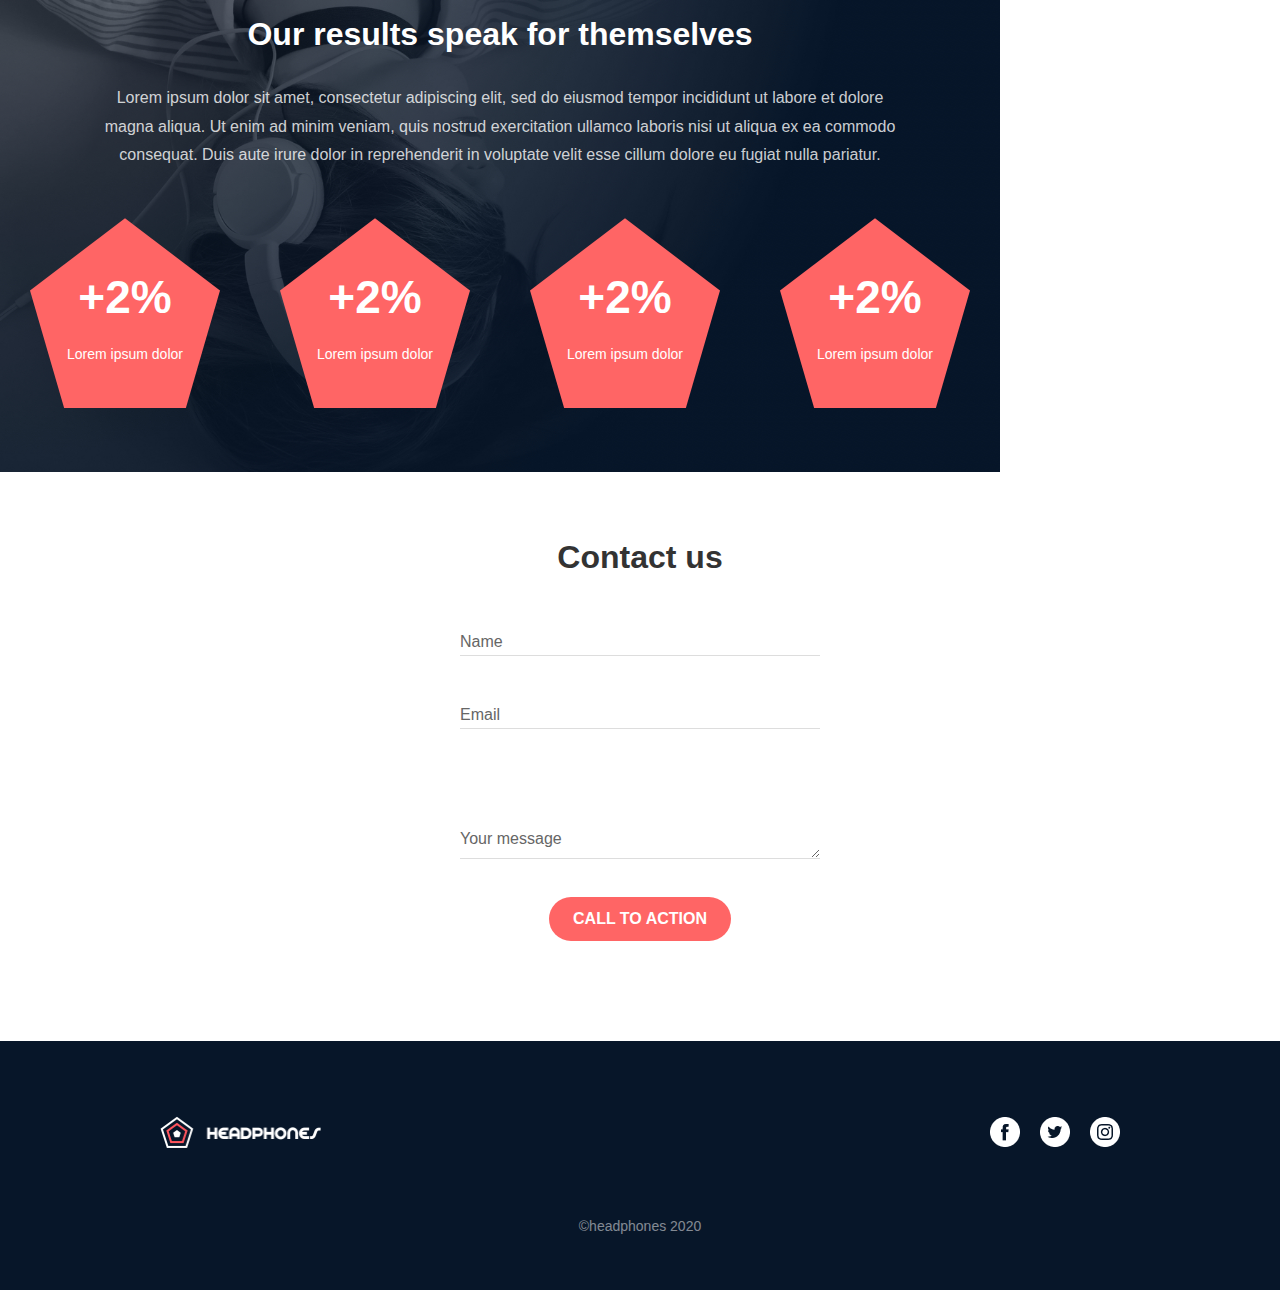
<file: headphones/6-index.html>
<!DOCTYPE html>
<html>
    <head>
        <meta charset="UTF-8">
        <meta name="viewport" content="width=device-width, initial-scale=1.0">
        <link rel="stylesheet" href="6-styles.css">
        <title>Headphones: Immerse Yourself in Pure Sound</title>
    </head>
    <body>
        <header class="hero">
            <div class="hero-container">
                <nav class="nav">
                    <input type="checkbox" id="nav-check" class="nav-check">
                    <label for="nav-check" class="nav-toggle">
                        <span class="nav-toggle-inner"></span>
                    </label>

                    <img src="images/logo_headphones.png" alt="Headphones Logo" class="logo">
                    <ul class="nav-links">
                        <li><a href="#what-we-do">what we do</a></li>
                        <li><a href="#our-results">our results</a></li>
                        <li><a href="#contact-us">contact us</a></li>
                    </ul>
                </nav>
                <div class="hero-content">
                    <h1 class="hero-title">Lorem ipsum dolor set amet lorem ipsum</h1>
                    <p class="hero-subtitle">Lorem ipsum dolor set amet lorem ipsum dolor set</p>
                    <button href="#" class="cta-button">Call to action</button>
                    <p class="hero-definition">
                        Lorem ipsum dolor sit amet, 
                        consectetur adipiscing elit, 
                        sed do eiusmod tempor incididunt ut labore et dolore magna aliqua. 
                        Ut enim ad minim veniam, 
                        quis nostrud exercitation ullamco laboris nisi ut aliquip ex ea commodo consequat. 
                        Duis aute irure dolor in reprehenderit in voluptate velit esse cillum dolore eu fugiat nulla pariatur.
                    </p>
                </div>
            </div>
            <!-- <img src="images/headphones_hero_1.jpg" alt="Hero Background" class="hero-bg"> -->
        </header>
        <section class="what-we-do">
            <h2 class="section-title">What we do...</h2>

            <p class="section-description">
                Lorem ipsum dolor sit amet, 
                consectetur adipiscing elit, 
                sed do eiusmod tempor incididunt ut labore et dolore magna aliqua. 
                Ut enim ad minim veniam, 
                quis nostrud exercitation ullamco laboris nisi ut aliquip ex ea commodo consequat. 
                Duis aute irure dolor in reprehenderit in voluptate velit esse cillum dolore eu fugiat nulla pariatur.
            </p>

            <div class="services-grid">
                <div class="service-item">
                    <div class="service-icon">
                        <img src="images/sound-frecuency.png" alt="">
                    </div>
                    <h3 class="service-title">Lorem ipsum</h3>
                    <p class="service-description">
                        Lorem ipsum dolor sit amet, consectetur adipiscing elit.
                    </p>
                </div>

                <div class="service-item">
                    <div class="service-icon">
                        <img src="images/video.png" alt="">
                    </div>
                    <h3 class="service-title">Lorem ipsum</h3>
                    <p class="service-description">
                        Lorem ipsum dolor sit amet, consectetur adipiscing elit.
                    </p>
                </div>

                <div class="service-item">
                    <div class="service-icon">
                        <img src="images/music.png" alt="">
                    </div>
                    <h3 class="service-title">Lorem ipsum</h3>
                    <p class="service-description">
                        Lorem ipsum dolor sit amet, consectetur adipiscing elit.
                    </p>
                </div>

                <div class="service-item">
                    <div class="service-icon">
                        <img src="images/hearing.png" alt="">
                    </div>
                    <h3 class="service-title">Lorem ipsum</h3>
                    <p class="service-description">
                        Lorem ipsum dolor sit amet, consectetur adipiscing elit.
                    </p>
                </div>
            </div>
        </section>
        <section class="results">
            <div class="results-container">
                <h2 class="results-title">Our results speak for themselves</h2>

                <p class="results-description">
                    Lorem ipsum dolor sit amet, consectetur adipiscing elit, sed do eiusmod tempor incididunt ut 
                    labore et dolore magna aliqua. Ut enim ad minim veniam, quis nostrud exercitation ullamco 
                    laboris nisi ut aliqua ex ea commodo consequat. Duis aute irure dolor in reprehenderit in 
                    voluptate velit esse cillum dolore eu fugiat nulla pariatur.
                </p>

                <div class="results-grid">
                    <div class="result-item">
                        <div class="pentagon-container">
                            <div class="pentagon-content">
                                <span class="pentagon-number">+2%</span>
                                <span class="pentagon-text">Lorem ipsum dolor</span>
                            </div>
                        </div>
                    </div>

                    <div class="result-item">
                        <div class="pentagon-container">
                            <div class="pentagon-content">
                                <span class="pentagon-number">+2%</span>
                                <span class="pentagon-text">Lorem ipsum dolor</span>
                            </div>
                        </div>
                    </div>

                    <div class="result-item">
                        <div class="pentagon-container">
                            <div class="pentagon-content">
                                <span class="pentagon-number">+2%</span>
                                <span class="pentagon-text">Lorem ipsum dolor</span>
                            </div>
                        </div>
                    </div>

                    <div class="result-item">
                        <div class="pentagon-container">
                            <!-- <img src="images/pentagone.png" alt="orange pentagon" class="pentagon-image" -->
                            <div class="pentagon-content">
                                <span class="pentagon-number">+2%</span>
                                <span class="pentagon-text">Lorem ipsum dolor</span>
                            </div>
                        </div>
                    </div>
                </div>
            </div>
        </section>
        <section class="contact-section">
            <h1>Contact us</h1>
            <form class="contact-form">
                <div class="form-group">
                    <input type="text" id="name" name="name" required>
                    <label for="name">Name</label>
                </div>

                <div class="form-group">
                    <input type="email" id="email" name="email" required>
                    <label for="email">Email</label>
                </div>

                <div class="form-group">
                    <textarea id="message" name="message" required></textarea>
                    <label for="message">Your message</label>
                </div>

                <button type="submit" class="cta-button">CALL TO ACTION</button>
            </form>
        </section>
        <footer class="footer-section">
            <div class="footer-container">
                <div class="footer-content">
                    <div class="footer-logo">
                        <img src="images/logo_headphones.png" alt="Headphones logo">
                    </div>
                    <div class="social-links">
                        <a href="#" class="social-link">
                            <img src="images/Facebook_White.png" alt="Facebook">
                        </a>
                        <a href="#" class="social-link">
                            <img src="images/Twitter_White.png" alt="Twitter">
                        </a>
                        <a href="#" class="social-link">
                            <img src="images/Instagram_White.png" alt="Instagram">
                        </a>
                    </div>
                </div>
                <p class="copyright">&copy;headphones 2020</p>
            </div>
        </footer>
    </body>
</html>
</file>
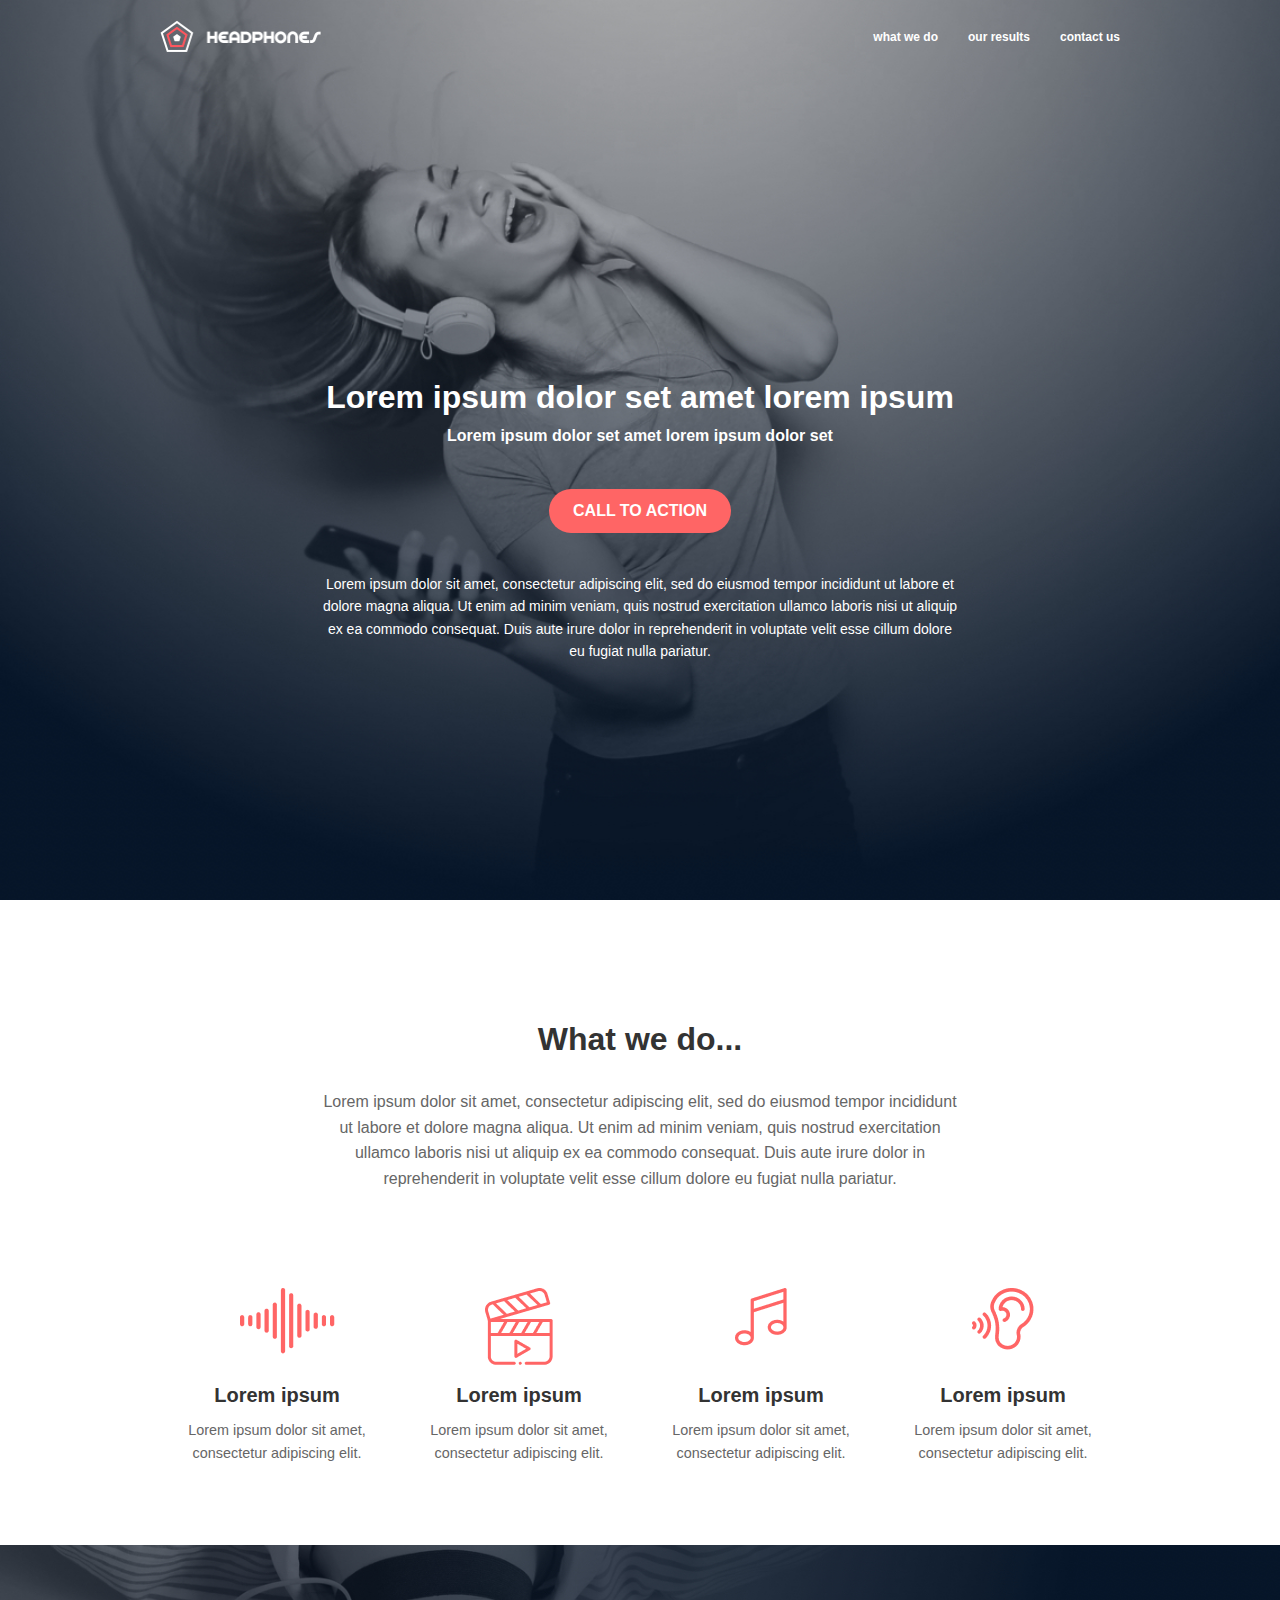
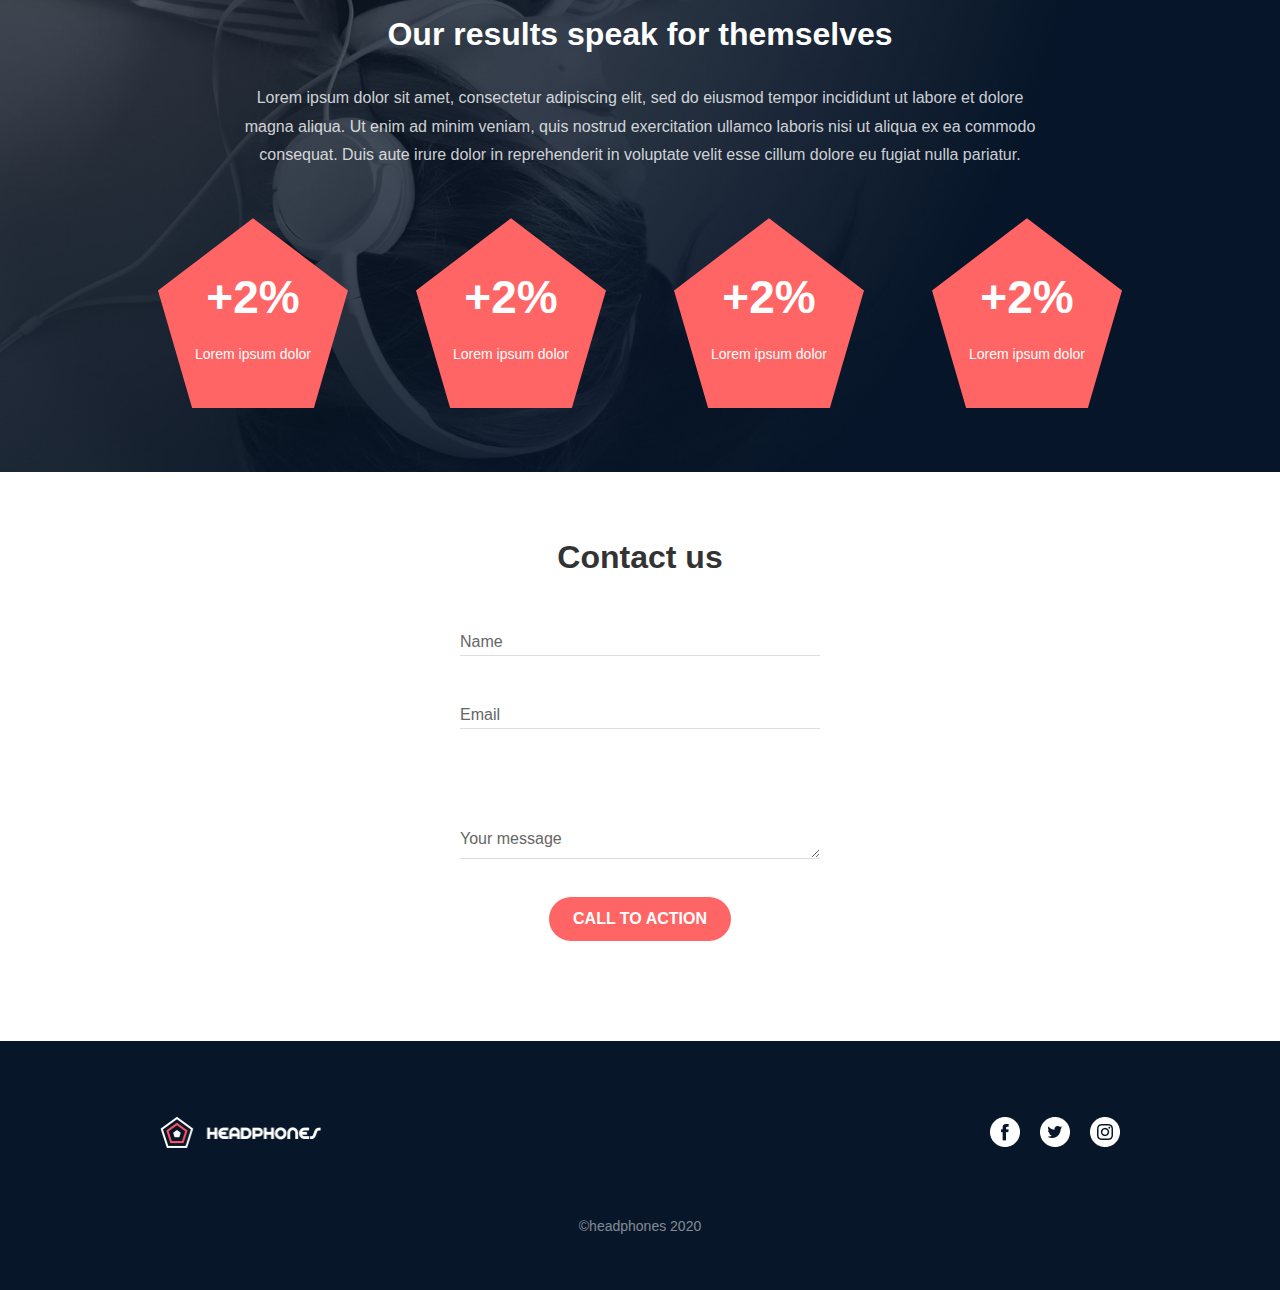
<file: headphones/7-index.html>
<!DOCTYPE html>
<html>
    <head>
        <meta charset="UTF-8">
        <meta name="viewport" content="width=device-width, initial-scale=1.0">
        <link rel="stylesheet" href="7-styles.css">
        <title>Headphones: Immerse Yourself in Pure Sound</title>
    </head>
    <body>
        <header class="hero">
            <div class="hero-container">
                <nav class="nav">
                    <input type="checkbox" id="nav-check" class="nav-check">
                    <label for="nav-check" class="nav-toggle">
                        <span class="nav-toggle-inner"></span>
                    </label>

                    <img src="images/logo_headphones.png" alt="Headphones Logo" class="logo">
                    <ul class="nav-links">
                        <li><a href="#what-we-do">what we do</a></li>
                        <li><a href="#our-results">our results</a></li>
                        <li><a href="#contact-us">contact us</a></li>
                    </ul>
                </nav>
                <div class="hero-content">
                    <h1 class="hero-title">Lorem ipsum dolor set amet lorem ipsum</h1>
                    <p class="hero-subtitle">Lorem ipsum dolor set amet lorem ipsum dolor set</p>
                    <button href="#" class="cta-button">Call to action</button>
                    <p class="hero-definition">
                        Lorem ipsum dolor sit amet, 
                        consectetur adipiscing elit, 
                        sed do eiusmod tempor incididunt ut labore et dolore magna aliqua. 
                        Ut enim ad minim veniam, 
                        quis nostrud exercitation ullamco laboris nisi ut aliquip ex ea commodo consequat. 
                        Duis aute irure dolor in reprehenderit in voluptate velit esse cillum dolore eu fugiat nulla pariatur.
                    </p>
                </div>
            </div>
            <!-- <img src="images/headphones_hero_1.jpg" alt="Hero Background" class="hero-bg"> -->
        </header>
        <section class="what-we-do">
            <h2 class="section-title">What we do...</h2>

            <p class="section-description">
                Lorem ipsum dolor sit amet, 
                consectetur adipiscing elit, 
                sed do eiusmod tempor incididunt ut labore et dolore magna aliqua. 
                Ut enim ad minim veniam, 
                quis nostrud exercitation ullamco laboris nisi ut aliquip ex ea commodo consequat. 
                Duis aute irure dolor in reprehenderit in voluptate velit esse cillum dolore eu fugiat nulla pariatur.
            </p>

            <div class="services-grid">
                <div class="service-item">
                    <div class="service-icon">
                        <img src="images/sound-frecuency.png" alt="">
                    </div>
                    <h3 class="service-title">Lorem ipsum</h3>
                    <p class="service-description">
                        Lorem ipsum dolor sit amet, consectetur adipiscing elit.
                    </p>
                </div>

                <div class="service-item">
                    <div class="service-icon">
                        <img src="images/video.png" alt="">
                    </div>
                    <h3 class="service-title">Lorem ipsum</h3>
                    <p class="service-description">
                        Lorem ipsum dolor sit amet, consectetur adipiscing elit.
                    </p>
                </div>

                <div class="service-item">
                    <div class="service-icon">
                        <img src="images/music.png" alt="">
                    </div>
                    <h3 class="service-title">Lorem ipsum</h3>
                    <p class="service-description">
                        Lorem ipsum dolor sit amet, consectetur adipiscing elit.
                    </p>
                </div>

                <div class="service-item">
                    <div class="service-icon">
                        <img src="images/hearing.png" alt="">
                    </div>
                    <h3 class="service-title">Lorem ipsum</h3>
                    <p class="service-description">
                        Lorem ipsum dolor sit amet, consectetur adipiscing elit.
                    </p>
                </div>
            </div>
        </section>
        <section class="results">
            <div class="results-container">
                <h2 class="results-title">Our results speak for themselves</h2>

                <p class="results-description">
                    Lorem ipsum dolor sit amet, consectetur adipiscing elit, sed do eiusmod tempor incididunt ut 
                    labore et dolore magna aliqua. Ut enim ad minim veniam, quis nostrud exercitation ullamco 
                    laboris nisi ut aliqua ex ea commodo consequat. Duis aute irure dolor in reprehenderit in 
                    voluptate velit esse cillum dolore eu fugiat nulla pariatur.
                </p>

                <div class="results-grid">
                    <div class="result-item">
                        <div class="pentagon-container">
                            <div class="pentagon-content">
                                <span class="pentagon-number">+2%</span>
                                <span class="pentagon-text">Lorem ipsum dolor</span>
                            </div>
                        </div>
                    </div>

                    <div class="result-item">
                        <div class="pentagon-container">
                            <div class="pentagon-content">
                                <span class="pentagon-number">+2%</span>
                                <span class="pentagon-text">Lorem ipsum dolor</span>
                            </div>
                        </div>
                    </div>

                    <div class="result-item">
                        <div class="pentagon-container">
                            <div class="pentagon-content">
                                <span class="pentagon-number">+2%</span>
                                <span class="pentagon-text">Lorem ipsum dolor</span>
                            </div>
                        </div>
                    </div>

                    <div class="result-item">
                        <div class="pentagon-container">
                            <!-- <img src="images/pentagone.png" alt="orange pentagon" class="pentagon-image" -->
                            <div class="pentagon-content">
                                <span class="pentagon-number">+2%</span>
                                <span class="pentagon-text">Lorem ipsum dolor</span>
                            </div>
                        </div>
                    </div>
                </div>
            </div>
        </section>
        <section class="contact-section">
            <h1>Contact us</h1>
            <form class="contact-form">
                <div class="form-group">
                    <input type="text" id="name" name="name" required>
                    <label for="name">Name</label>
                </div>

                <div class="form-group">
                    <input type="email" id="email" name="email" required>
                    <label for="email">Email</label>
                </div>

                <div class="form-group">
                    <textarea id="message" name="message" required></textarea>
                    <label for="message">Your message</label>
                </div>

                <button type="submit" class="cta-button">CALL TO ACTION</button>
            </form>
        </section>
        <footer class="footer-section">
            <div class="footer-container">
                <div class="footer-content">
                    <div class="footer-logo">
                        <img src="images/logo_headphones.png" alt="Headphones logo">
                    </div>
                    <div class="social-links">
                        <a href="#" class="social-link">
                            <img src="images/Facebook_White.png" alt="Facebook">
                        </a>
                        <a href="#" class="social-link">
                            <img src="images/Twitter_White.png" alt="Twitter">
                        </a>
                        <a href="#" class="social-link">
                            <img src="images/Instagram_White.png" alt="Instagram">
                        </a>
                    </div>
                </div>
                <p class="copyright">&copy;headphones 2020</p>
            </div>
        </footer>
    </body>
</html>
</file>
<file: headphones/0-styles.css>
/* Reset CSS */
*, *::before, *::after {
    margin: 0;
    padding: 0;
    box-sizing: border-box;
}

/* Variables */
:root {
    --primary-color: #FF6565;
    --text-color: #FFFFFF;
}

/* Base styles */
body {
    font-family: Arial, Helvetica, sans-serif;
    line-height: 1.6;
    color: var(--text-color);
}

/* Container */
.hero-container {
    width: 100%;
    max-width: 1000px;
    margin: 0 auto;
    padding: 0 20px;
}

/* Hero Section */
.hero {
    min-height: 100vh;
    background-image: url('images/headphones_hero_1.jpg');
    background-size: cover; 
    background-position: center;
    background-repeat: no-repeat;
    position: relative;
    overflow: hidden;
}

/* Navigation */
.nav {
    display: flex;
    justify-content: space-between;
    align-items: center;
    padding: 20px 0;
}

.logo {
    width: 161px;
    height: 32px;
}

.nav-links {
    display: flex;
    gap: 30px;
    list-style: none;
}

.nav-links a {
    color: var(--text-color);
    text-decoration: none;
    text-transform: lowercase;
    font-size: 12px;
    font-weight: bold;
    transition: opacity 0.3s ease;
}

.nav-links a:hover {
    color: var(--primary-color);
    opacity: 0.8;
    text-transform: uppercase;
}

/* Hide checkbox */
.nav-check {
    display: none;
}

/* Hide hamburger by default */
.nav-toggle {
    display: none;
}

/* Hero content */
.hero-content {
    text-align: center;
    /* padding: 100px 0; */
    position: relative;
    z-index: 1;
    margin-right: auto;
    margin-left: auto;
    width: 637px;
}

.hero-title {
    font-size: 32px;
    font-weight: bold;
    margin-top: 300px;
    color: var(--text-color);
}

.hero-subtitle {
    font-size: 16px;
    font-weight: bold;
    margin-bottom: 40px;
    color: var(--text-color);
}

.cta-button {
    width: 162px;
    height: 44px;
    background: var(--primary-color);
    color: var(--text-color);
    border-radius: 25px;
    border: 0;
    font-size: 14px;
    font-weight: bold;
    text-transform: uppercase;
    margin-bottom: 40px;
}

.cta-button:hover {
    transform: translateY(-2px);
    background-color: #ff5252;
}

.hero-definition {
    color: var(--text-color);
    font-size: 14px;
    font-weight: 100;
}

/* Tablet Styles */
@media screen and (max-width: 768px) and (min-width: 481px) {
    .nav {
        padding: 0 20px;
    }

    .nav-links {
        gap: 20px;
    }

    .nav-links a {
        font-size: 12px;
    }
}

/* Mobile styles */
@media screen and (max-width: 480px) {
    .nav-toggle {
        display: block;
        cursor: pointer;
        padding: 10px;
        position: relative;
        z-index: 2;
    }

    .nav-toggle-inner,
    .nav-toggle-inner::before,
    .nav-toggle-inner::after {
        content: '';
        display: block;
        width: 24px;
        height: 2px;
        background: var(--text-color);
        position: relative;
        transition: transform 0.3s ease;
    }

    .nav-toggle-inner {
        width: 18px;
    }

    .nav-toggle-inner::before {
        top: -6px;
        position: absolute;
    } 

    .nav-toggle-inner::after {
        bottom: -6px;
        position: absolute;
    }

    .nav {
        justify-content: space-between;
        padding: 20px 15px;
    }

    .nav-links {
        position: fixed;
        top: 0;
        left: 0;
        width: 100%;
        height: 100vh;
        flex-direction: column;
        align-items: flex-start;
        gap: 20px;
        transform: translateX(-100%);
        transition: transform 0.3s ease;
        padding-top: 75px;
        padding-left: 150px; 
    }

    /* When checkbox is checked, show menu */
    .nav-check:checked ~ .nav-links {
        transform: translateX(0);
    }

    /* Animate hamburger to X */
    .nav-check:checked ~ .nav-toggle .nav-toggle-inner {
        background: transparent;
    }

    .nav-check:checked ~ .nav-toggle .nav-toggle-inner::before {
        transform: rotate(45deg);
        top: 0;
    }

    .nav-check:checked ~ .nav-toggle .nav-toggle-inner::after {
        transform: rotate(-45deg);
        bottom: 0;
    }

    .hero-content {
        padding: 100px 10px 40px;
        text-align: center;
        max-width: 100%;
    }

    .hero-title {
        font-size: 28px;
        margin-bottom: 15px;
    }

    .hero-subtitle {
        font-size: 16px;
        margin-bottom: 30px;
    }

    .hero-description {
        font-size: 14px;
        line-height: 1.7;
        padding: 0;
    }
}
</file>
<file: headphones/1-styles.css>
/* Reset CSS */
*, *::before, *::after {
    margin: 0;
    padding: 0;
    box-sizing: border-box;
}

/* Variables */
:root {
    --primary-color: #FF6565;
    --text-color: #FFFFFF;
}

* {
    margin: 0;
    padding: 0;
    box-sizing: border-box;
}

body {
    font-family: Arial, Helvetica, sans-serif;
    line-height: 1.6;
}

/* HERO */
/* Container */
.hero-container {
    width: 100%;
    max-width: 1000px;
    margin: 0 auto;
    padding: 0 20px;
}

/* Hero Section */
.hero {
    min-height: 100vh;
    background-image: url('images/headphones_hero_1.jpg');
    background-size: cover; 
    background-position: center;
    background-repeat: no-repeat;
    position: relative;
    overflow: hidden;
}

/* Navigation */
.nav {
    display: flex;
    justify-content: space-between;
    align-items: center;
    padding: 20px 0;
}

.logo {
    width: 161px;
    height: 32px;
}

.nav-links {
    display: flex;
    gap: 30px;
    list-style: none;
}

.nav-links a {
    color: var(--text-color);
    text-decoration: none;
    text-transform: lowercase;
    font-size: 12px;
    font-weight: bold;
    transition: opacity 0.3s ease;
}

.nav-links a:hover {
    color: var(--primary-color);
    opacity: 0.8;
    text-transform: uppercase;
}

/* Hide checkbox */
.nav-check {
    display: none;
}

/* Hide hamburger by default */
.nav-toggle {
    display: none;
}

/* Hero content */
.hero-content {
    text-align: center;
    /* padding: 100px 0; */
    position: relative;
    z-index: 1;
    margin-right: auto;
    margin-left: auto;
    width: 637px;
}

.hero-title {
    font-size: 32px;
    font-weight: bold;
    margin-top: 300px;
    color: var(--text-color);
}

.hero-subtitle {
    color: var(--text-color);
    font-size: 16px;
    font-weight: bold;
    margin-bottom: 40px;
}

.cta-button {
    width: 162px;
    height: 44px;
    background: var(--primary-color);
    color: var(--text-color);
    border-radius: 25px;
    border: 0;
    font-size: 14px;
    font-weight: bold;
    text-transform: uppercase;
    margin-bottom: 40px;
}

.cta-button:hover {
    transform: translateY(-2px);
    background-color: #ff5252;
}

.hero-definition {
    color: var(--text-color);
    font-size: 14px;
    font-weight: 100;
}

/* Tablet Styles */
@media screen and (max-width: 768px) and (min-width: 481px) {
    .nav {
        padding: 0 20px;
    }

    .nav-links {
        gap: 20px;
    }

    .nav-links a {
        font-size: 12px;
    }
}

/* Mobile styles */
@media (max-width: 480px) {
    .nav-toggle {
        display: block;
        cursor: pointer;
        padding: 10px;
        position: relative;
        z-index: 2;
    }

    .nav-toggle-inner,
    .nav-toggle-inner::before,
    .nav-toggle-inner::after {
        content: '';
        display: block;
        width: 24px;
        height: 2px;
        background: var(--text-color);
        position: relative;
        transition: transform 0.3s ease;
    }

    .nav-toggle-inner {
        width: 18px;
    }

    .nav-toggle-inner::before {
        top: -6px;
        position: absolute;
    } 

    .nav-toggle-inner::after {
        bottom: -6px;
        position: absolute;
    }

    .nav {
        justify-content: space-between;
        padding: 20px 15px;
    }

    .nav-links {
        position: fixed;
        top: 0;
        left: 0;
        width: 100%;
        height: 100vh;
        flex-direction: column;
        align-items: flex-start;
        gap: 20px;
        transform: translateX(-100%);
        transition: transform 0.3s ease;
        padding-top: 75px;
        padding-left: 150px; 
    }

    /* When checkbox is checked, show menu */
    .nav-check:checked ~ .nav-links {
        transform: translateX(0);
    }

    /* Animate hamburger to X */
    .nav-check:checked ~ .nav-toggle .nav-toggle-inner {
        background: transparent;
    }

    .nav-check:checked ~ .nav-toggle .nav-toggle-inner::before {
        transform: rotate(45deg);
        top: 0;
    }

    .nav-check:checked ~ .nav-toggle .nav-toggle-inner::after {
        transform: rotate(-45deg);
        bottom: 0;
    }

    .hero-content {
        padding: 100px 10px 40px;
        text-align: center;
        max-width: 100%;
    }

    .hero-title {
        font-size: 28px;
        margin-bottom: 15px;
    }

    .hero-subtitle {
        font-size: 16px;
        margin-bottom: 30px;
    }

    .hero-description {
        font-size: 14px;
        line-height: 1.7;
        padding: 0;
    }
}

/* What we do section */
.what-we-do {
    max-width: 1000px;
    margin: 0 auto;
    padding: 4rem 2rem;
    text-align: center;
}

.section-title {
    max-width: 637px;
    font-size: 2rem;
    margin-top: 50px;
    margin-bottom: 1.5rem;
    color: #333;
    margin-right: auto;
    margin-left: auto;
}

.section-description {
    max-width: 637px;
    margin: 0 auto 5rem;
    color: #666;
}

.services-grid {
    display: grid;
    grid-template-columns: repeat(4, 1fr);
    gap: 2rem;
}

.service-item {
    display: flex;
    flex-direction: column;
    align-items: center;
    padding: 1rem;
}

.service-icon {
    width: 75px;
    height: 75px;
    margin-bottom: 1rem;
}

.service-title {
    font-size: 1.25rem;
    margin-bottom: 0.5rem;
    color: #333;
}

.service-description {
    font-size: 0.9rem;
    color: #666;
}

/* Tablet Styles (768px) */
@media screen and (max-width: 768px) and (min-width:481px) {
    .services-grid {
        grid-template-columns: repeat(2, 1fr);
        gap: 1.5rem;
    }

    .section-description {
        padding: 0 1rem;
    }
}

/* Mobile Styles (375px) */
@media screen and (max-width: 480px) {
    .services-grid {
        grid-template-columns: 1fr;
        gap: 1rem;
    }

    .what-we-do {
        padding: 2rem 1rem;
    }

    .section-title {
        font-size: 1.75rem;
    }

    .service-item {
        padding: 0.5rem;
    }
}
</file>
<file: headphones/2-styles.css>
/* Reset CSS */
*, *::before, *::after {
    margin: 0;
    padding: 0;
    box-sizing: border-box;
}

/* Variables */
:root {
    --primary-color: #FF6565;
    --text-color: #FFFFFF;
}

* {
    margin: 0;
    padding: 0;
    box-sizing: border-box;
}

body {
    font-family: Arial, Helvetica, sans-serif;
    line-height: 1.6;
}

/* HERO */
/* Container */
.hero-container {
    width: 100%;
    max-width: 1000px;
    margin: 0 auto;
    padding: 0 20px;
}

/* Hero Section */
.hero {
    min-height: 100vh;
    background-image: url(images/headphones_hero_1.jpg);
    background-size: cover; 
    background-position: center;
    background-repeat: no-repeat;
    position: relative;
    overflow: hidden;
}

/* Navigation */
.nav {
    display: flex;
    justify-content: space-between;
    align-items: center;
    padding: 20px 0;
}

.logo {
    width: 161px;
    height: 32px;
}

.nav-links {
    display: flex;
    gap: 30px;
    list-style: none;
}

.nav-links a {
    color: var(--text-color);
    text-decoration: none;
    text-transform: lowercase;
    font-size: 12px;
    font-weight: bold;
    transition: opacity 0.3s ease;
}

.nav-links a:hover {
    color: var(--primary-color);
    opacity: 0.8;
    text-transform: uppercase;
}

/* Hide checkbox */
.nav-check {
    display: none;
}

/* Hide hamburger by default */
.nav-toggle {
    display: none;
}

/* Hero content */
.hero-content {
    text-align: center;
    /* padding: 100px 0; */
    position: relative;
    z-index: 1;
    margin-right: auto;
    margin-left: auto;
    width: 637px;
}

.hero-title {
    font-size: 32px;
    font-weight: bold;
    margin-top: 300px;
    color: var(--text-color);
}

.hero-subtitle {
    color: var(--text-color);
    font-size: 16px;
    font-weight: bold;
    margin-bottom: 40px;
}

.cta-button {
    width: 162px;
    height: 44px;
    background: var(--primary-color);
    color: var(--text-color);
    border-radius: 25px;
    border: 0;
    font-size: 14px;
    font-weight: bold;
    text-transform: uppercase;
    margin-bottom: 40px;
}

.cta-button:hover {
    transform: translateY(-2px);
    background-color: #ff5252;
}

.hero-definition {
    color: var(--text-color);
    font-size: 14px;
    font-weight: 100;
}

/* Tablet Styles */
@media screen and (max-width: 768px) and (min-width: 481px) {
    .nav {
        padding: 0 20px;
    }

    .nav-links {
        gap: 20px;
    }

    .nav-links a {
        font-size: 12px;
    }
}

/* Mobile styles */
@media screen and (max-width: 480px) {
    .nav-toggle {
        display: block;
        cursor: pointer;
        padding: 10px;
        position: relative;
        z-index: 2;
    }

    .nav-toggle-inner,
    .nav-toggle-inner::before,
    .nav-toggle-inner::after {
        content: '';
        display: block;
        width: 24px;
        height: 2px;
        background: var(--text-color);
        position: relative;
        transition: transform 0.3s ease;
    }

    .nav-toggle-inner {
        width: 18px;
    }

    .nav-toggle-inner::before {
        top: -6px;
        position: absolute;
    } 

    .nav-toggle-inner::after {
        bottom: -6px;
        position: absolute;
    }

    .nav {
        justify-content: space-between;
        padding: 20px 15px;
    }

    .nav-links {
        position: fixed;
        top: 0;
        left: 0;
        width: 100%;
        height: 100vh;
        flex-direction: column;
        align-items: flex-start;
        gap: 20px;
        transform: translateX(-100%);
        transition: transform 0.3s ease;
        padding-top: 75px;
        padding-left: 150px; 
    }

    /* When checkbox is checked, show menu */
    .nav-check:checked ~ .nav-links {
        transform: translateX(0);
    }

    /* Animate hamburger to X */
    .nav-check:checked ~ .nav-toggle .nav-toggle-inner {
        background: transparent;
    }

    .nav-check:checked ~ .nav-toggle .nav-toggle-inner::before {
        transform: rotate(45deg);
        top: 0;
    }

    .nav-check:checked ~ .nav-toggle .nav-toggle-inner::after {
        transform: rotate(-45deg);
        bottom: 0;
    }

    .hero-content {
        padding: 100px 10px 40px;
        text-align: center;
        max-width: 100%;
    }

    .hero-title {
        font-size: 28px;
        margin-bottom: 15px;
    }

    .hero-subtitle {
        font-size: 16px;
        margin-bottom: 30px;
    }

    .hero-description {
        font-size: 14px;
        line-height: 1.7;
        padding: 0;
    }
}

/* What we do section */
.what-we-do {
    max-width: 1000px;
    margin: 0 auto;
    padding: 4rem 2rem;
    text-align: center;
}

.section-title {
    max-width: 637px;
    font-size: 2rem;
    margin-top: 50px;
    margin-bottom: 1.5rem;
    color: #333;
    margin-right: auto;
    margin-left: auto;
}

.section-description {
    max-width: 637px;
    margin: 0 auto 5rem;
    color: #666;
}

.services-grid {
    display: grid;
    grid-template-columns: repeat(4, 1fr);
    gap: 2rem;
}

.service-item {
    display: flex;
    flex-direction: column;
    align-items: center;
    padding: 1rem;
}

.service-icon {
    width: 75px;
    height: 75px;
    margin-bottom: 1rem;
}

.service-title {
    font-size: 1.25rem;
    margin-bottom: 0.5rem;
    color: #333;
}

.service-description {
    font-size: 0.9rem;
    color: #666;
}

/* Tablet Styles (768px) */
@media screen and (max-width: 768px) and (min-width: 481px) {
    .services-grid {
        grid-template-columns: repeat(2, 1fr);
        gap: 1.5rem;
    }

    .section-description {
        padding: 0 1rem;
    }
}

/* Mobile Styles (375px) */
@media screen and (max-width: 480px) {
    .services-grid {
        grid-template-columns: 1fr;
        gap: 1rem;
    }

    .what-we-do {
        padding: 2rem 1rem;
    }

    .section-title {
        font-size: 1.75rem;
    }

    .service-item {
        padding: 0.5rem;
    }
}

/* Our results section */
.results {
    width: 100%;
    padding: 64px 16px;
    background-image: url('images/headphones_hero_2.jpg');
    background-size: cover;
    background-position: center;
}

.results-container {
    max-width: 1200px;
    margin: 0 auto;
}

.results-title {
    font-size: 2rem;
    text-align: center;
    margin-bottom: 24px;
    color: var(--text-color);
}

.results-description {
    max-width: 800px;
    margin: 0 auto 48px;
    text-align: center;
    color: rgba(255, 255, 255, 0.8);
    line-height: 1.8;
}

.results-grid {
    display: grid;
    grid-template-columns: repeat(4, 1fr);
    gap: 32px;
    justify-content: center;
}

.pentagon-container {
    position: relative;
    width: 190px;
    height: 190px;
    margin: 0 auto;
    background-image: url('images/pentagone.png');
    background-size: contain;
    background-position: center;
    background-repeat: no-repeat;
}

/* .pentagon-image {
    width: 100%;
    height: 100%;
    object-fit: contain;
} */

.pentagon-content {
    position: absolute;
    top: 0;
    left: 0;
    width: 100%;
    height: 100%;
    display: flex;
    flex-direction: column;
    align-items: center;
    justify-content: center;
    padding: 16px;
}

.pentagon-number {
    font-size: 46px;
    font-weight: bold;
    margin-bottom: 8px;
    color: var(--text-color);
}

.pentagon-text {
    font-size: 14px;
    text-align: center;
    color: var(--text-color);
}

/* Tablet styles */
@media screen and (max-width: 768px) and (min-width: 481px) {
    .results-grid {
        grid-template-columns: repeat(2, 1fr);
    }

    .results-description {
        padding: 0 32px;
    }

    .pentagon-container {
        width: 140px;
        height: 140px;
    }
}

/* Mobile screen */
@media  screen and (max-width: 480px) {
    .results-grid {
        grid-template-columns: 1fr;
        gap: 16px;
    }
}
</file>
<file: headphones/3-styles.css>
/* Reset CSS */
*, *::before, *::after {
    margin: 0;
    padding: 0;
    box-sizing: border-box;
}

/* Variables */
:root {
    --primary-color: #FF6565;
    --text-color: #FFFFFF;
}

* {
    margin: 0;
    padding: 0;
    box-sizing: border-box;
}

body {
    font-family: Arial, Helvetica, sans-serif;
    line-height: 1.6;
}

/* HERO */
/* Container */
.hero-container {
    width: 100%;
    max-width: 1000px;
    margin: 0 auto;
    padding: 0 20px;
}

/* Hero Section */
.hero {
    min-height: 100vh;
    background-image: url('images/headphones_hero_1.jpg');
    background-size: cover; 
    background-position: center;
    background-repeat: no-repeat;
    position: relative;
    overflow: hidden;
}

/* Navigation */
.nav {
    display: flex;
    justify-content: space-between;
    align-items: center;
    padding: 20px 0;
}

.logo {
    width: 161px;
    height: 32px;
}

.nav-links {
    display: flex;
    gap: 30px;
    list-style: none;
}

.nav-links a {
    color: var(--text-color);
    text-decoration: none;
    text-transform: lowercase;
    font-size: 12px;
    font-weight: bold;
    transition: opacity 0.3s ease;
}

.nav-links a:hover {
    color: var(--primary-color);
    opacity: 0.8;
    text-transform: uppercase;
}

/* Hide checkbox */
.nav-check {
    display: none;
}

/* Hide hamburger by default */
.nav-toggle {
    display: none;
}

/* Hero content */
.hero-content {
    text-align: center;
    /* padding: 100px 0; */
    position: relative;
    z-index: 1;
    margin-right: auto;
    margin-left: auto;
    width: 637px;
}

.hero-title {
    font-size: 32px;
    font-weight: bold;
    margin-top: 300px;
    color: var(--text-color);
}

.hero-subtitle {
    color: var(--text-color);
    font-size: 16px;
    font-weight: bold;
    margin-bottom: 40px;
}

.cta-button {
    width: 162px;
    height: 44px;
    background: var(--primary-color);
    color: var(--text-color);
    border-radius: 25px;
    border: 0;
    font-size: 14px;
    font-weight: bold;
    text-transform: uppercase;
    margin-bottom: 40px;
}

.cta-button:hover {
    transform: translateY(-2px);
    background-color: #ff5252;
}

.hero-definition {
    color: var(--text-color);
    font-size: 14px;
    font-weight: 100;
}

/* Tablet Styles */
@media screen and (max-width: 768px) and (min-width: 481px) {
    .nav {
        padding: 0 20px;
    }

    .nav-links {
        gap: 20px;
    }

    .nav-links a {
        font-size: 12px;
    }
}

/* Mobile styles */
@media screen and (max-width: 480px) {
    .nav-toggle {
        display: block;
        cursor: pointer;
        padding: 10px;
        position: relative;
        z-index: 2;
    }

    .nav-toggle-inner,
    .nav-toggle-inner::before,
    .nav-toggle-inner::after {
        content: '';
        display: block;
        width: 24px;
        height: 2px;
        background: var(--text-color);
        position: relative;
        transition: transform 0.3s ease;
    }

    .nav-toggle-inner {
        width: 18px;
    }

    .nav-toggle-inner::before {
        top: -6px;
        position: absolute;
    } 

    .nav-toggle-inner::after {
        bottom: -6px;
        position: absolute;
    }

    .nav {
        justify-content: space-between;
        padding: 20px 15px;
    }

    .nav-links {
        position: fixed;
        top: 0;
        left: 0;
        width: 100%;
        height: 100vh;
        flex-direction: column;
        align-items: flex-start;
        gap: 20px;
        transform: translateX(-100%);
        transition: transform 0.3s ease;
        padding-top: 75px;
        padding-left: 150px; 
    }

    /* When checkbox is checked, show menu */
    .nav-check:checked ~ .nav-links {
        transform: translateX(0);
    }

    /* Animate hamburger to X */
    .nav-check:checked ~ .nav-toggle .nav-toggle-inner {
        background: transparent;
    }

    .nav-check:checked ~ .nav-toggle .nav-toggle-inner::before {
        transform: rotate(45deg);
        top: 0;
    }

    .nav-check:checked ~ .nav-toggle .nav-toggle-inner::after {
        transform: rotate(-45deg);
        bottom: 0;
    }

    .hero-content {
        padding: 100px 10px 40px;
        text-align: center;
        max-width: 100%;
    }

    .hero-title {
        font-size: 28px;
        margin-bottom: 15px;
    }

    .hero-subtitle {
        font-size: 16px;
        margin-bottom: 30px;
    }

    .hero-description {
        font-size: 14px;
        line-height: 1.7;
        padding: 0;
    }
}

/* What we do section */
.what-we-do {
    max-width: 1000px;
    margin: 0 auto;
    padding: 4rem 2rem;
    text-align: center;
}

.section-title {
    max-width: 637px;
    font-size: 2rem;
    margin-top: 50px;
    margin-bottom: 1.5rem;
    color: #333;
    margin-right: auto;
    margin-left: auto;
}

.section-description {
    max-width: 637px;
    margin: 0 auto 5rem;
    color: #666;
}

.services-grid {
    display: grid;
    grid-template-columns: repeat(4, 1fr);
    gap: 2rem;
}

.service-item {
    display: flex;
    flex-direction: column;
    align-items: center;
    padding: 1rem;
}

.service-icon {
    width: 75px;
    height: 75px;
    margin-bottom: 1rem;
}

.service-title {
    font-size: 1.25rem;
    margin-bottom: 0.5rem;
    color: #333;
}

.service-description {
    font-size: 0.9rem;
    color: #666;
}

/* Tablet Styles (768px) */
@media screen and (max-width: 768px) and (min-width: 481px) {
    .services-grid {
        grid-template-columns: repeat(2, 1fr);
        gap: 1.5rem;
    }

    .section-description {
        padding: 0 1rem;
    }
}

/* Mobile Styles (375px) */
@media screen and (max-width: 480px) {
    .services-grid {
        grid-template-columns: 1fr;
        gap: 1rem;
    }

    .what-we-do {
        padding: 2rem 1rem;
    }

    .section-title {
        font-size: 1.75rem;
    }

    .service-item {
        padding: 0.5rem;
    }
}

/* Our results section */
.results {
    width: 100%;
    padding: 64px 16px;
    background-image: url('images/headphones_hero_2.jpg');
    background-size: cover;
    background-position: center;
}

.results-container {
    max-width: 1000px;
    margin: 0 auto;
}

.results-title {
    font-size: 2rem;
    text-align: center;
    margin-bottom: 24px;
    color: var(--text-color);
}

.results-description {
    max-width: 800px;
    margin: 0 auto 48px;
    text-align: center;
    color: rgba(255, 255, 255, 0.8);
    line-height: 1.8;
}

.results-grid {
    display: grid;
    grid-template-columns: repeat(4, 1fr);
    gap: 32px;
    justify-content: center;
}

.pentagon-container {
    position: relative;
    width: 190px;
    height: 190px;
    margin: 0 auto;
    background-image: url('images/pentagone.png');
    background-size: contain;
    background-position: center;
    background-repeat: no-repeat;
}

/* .pentagon-image {
    width: 100%;
    height: 100%;
    object-fit: contain;
} */

.pentagon-content {
    position: absolute;
    top: 0;
    left: 0;
    width: 100%;
    height: 100%;
    display: flex;
    flex-direction: column;
    align-items: center;
    justify-content: center;
    padding: 16px;
}

.pentagon-number {
    font-size: 46px;
    font-weight: bold;
    margin-bottom: 8px;
    color: var(--text-color);
}

.pentagon-text {
    font-size: 14px;
    text-align: center;
    color: var(--text-color);
}

/* Tablet styles */
@media screen and (max-width: 768px) and (min-width: 481px) {
    .results-grid {
        grid-template-columns: repeat(2, 1fr);
    }

    .results-description {
        padding: 0 32px;
    }

    .pentagon-container {
        width: 140px;
        height: 140px;
    }
}

/* Mobile screen */
@media  screen and (max-width: 480px) {
    .results-grid {
        grid-template-columns: 1fr;
        gap: 16px;
    }
}

/* CONTACT SECTION */
.contact-section {
    max-width: 400px;
    margin: 40px auto;
    padding: 20px;
    background-color: #ffffff;
}

.contact-section h1 {
    text-align: center;
    color: #333;
    margin-bottom: 30px;
    font-size: 2rem;
}

.contact-form {
    display: flex;
    flex-direction: column;
    gap: 20px;
}

.form-group {
    position: relative;
    margin-bottom: 10px;
}

input,
textarea {
    width: 100%;
    padding: 12px;
    border: none;
    border-bottom: 1px solid #ddd;
    font-size: 1rem;
    background: transparent;
    transition: border-color 0.3s ease;
    border-radius: 0;
}

textarea {
    min-height: 100px;
    resize: vertical;
}

input:focus,
textarea:focus {
    outline: none;
    border-bottom-color: #FF6565;
}

label {
    position: absolute;
    left: 0;
    top: 50%;
    transform: translateY(-25%);
    color: #666;
    transition: all 0.3s ease;
    pointer-events: none;
    font-size: 1rem;
}

textarea ~ label {
    /* top: 8px; */
    transform: translateY(50%);
}

.cta-button {
    background-color: #FF6565;
    color: #ffffff;
    width: 162px;
    height: 44px;
    box-sizing: border-box;
    padding: 12px 24px;
    border: none;
    border-radius: 25px;
    font-size: 16px;
    font-weight: bold;
    cursor: pointer;
    transition: background-color 0.3s ease;
    text-transform: uppercase;
    width: fit-content;
    align-self: center;
}

.cta-button:hover {
    background-color: indianred;
}

/* Responsive Design */
@media screen and (max-width: 768px) and (min-width: 480px) {
    .contact-section {
        margin: 20px auto;
    }

    .contact-section h1 {
        font-size: 20px;
    }

    input,
    textarea,
    .cta-button {
        font-size: 14px;
    }
}
</file>
<file: headphones/4-styles.css>
/* Reset CSS */
*, *::before, *::after {
    margin: 0;
    padding: 0;
    box-sizing: border-box;
}

/* Variables */
:root {
    --primary-color: #FF6565;
    --text-color: #FFFFFF;
}

* {
    margin: 0;
    padding: 0;
    box-sizing: border-box;
}

body {
    font-family: Arial, Helvetica, sans-serif;
    line-height: 1.6;
}

/* HERO */
/* Container */
.hero-container {
    width: 100%;
    max-width: 1000px;
    margin: 0 auto;
    padding: 0 20px;
}

/* Hero Section */
.hero {
    min-height: 100vh;
    background-image: url('images/headphones_hero_1.jpg');
    background-size: cover; 
    background-position: center;
    background-repeat: no-repeat;
    position: relative;
    overflow: hidden;
}

/* Navigation */
.nav {
    display: flex;
    justify-content: space-between;
    align-items: center;
    padding: 20px 0;
}

.logo {
    width: 161px;
    height: 32px;
}

.nav-links {
    display: flex;
    gap: 30px;
    list-style: none;
}

.nav-links a {
    color: var(--text-color);
    text-decoration: none;
    text-transform: lowercase;
    font-size: 12px;
    font-weight: bold;
    transition: opacity 0.3s ease;
}

.nav-links a:hover {
    color: var(--primary-color);
    opacity: 0.8;
    text-transform: uppercase;
}

/* Hide checkbox */
.nav-check {
    display: none;
}

/* Hide hamburger by default */
.nav-toggle {
    display: none;
}

/* Hero content */
.hero-content {
    text-align: center;
    /* padding: 100px 0; */
    position: relative;
    z-index: 1;
    margin-right: auto;
    margin-left: auto;
    width: 637px;
}

.hero-title {
    font-size: 32px;
    font-weight: bold;
    margin-top: 300px;
    color: var(--text-color);
}

.hero-subtitle {
    color: var(--text-color);
    font-size: 16px;
    font-weight: bold;
    margin-bottom: 40px;
}

.cta-button {
    width: 162px;
    height: 44px;
    background: var(--primary-color);
    color: var(--text-color);
    border-radius: 25px;
    border: 0;
    font-size: 14px;
    font-weight: bold;
    text-transform: uppercase;
    margin-bottom: 40px;
}

.cta-button:hover {
    transform: translateY(-2px);
    background-color: #ff5252;
}

.hero-definition {
    color: var(--text-color);
    font-size: 14px;
    font-weight: 100;
}

/* Tablet Styles */
@media screen and (max-width: 768px) and (min-width: 481px) {
    .nav {
        padding: 0 20px;
    }

    .nav-links {
        gap: 20px;
    }

    .nav-links a {
        font-size: 12px;
    }
}

/* Mobile styles */
@media screen and (max-width: 480px) {
    .nav-toggle {
        display: block;
        cursor: pointer;
        padding: 10px;
        position: relative;
        z-index: 2;
    }

    .nav-toggle-inner,
    .nav-toggle-inner::before,
    .nav-toggle-inner::after {
        content: '';
        display: block;
        width: 24px;
        height: 2px;
        background: var(--text-color);
        position: relative;
        transition: transform 0.3s ease;
    }

    .nav-toggle-inner {
        width: 18px;
    }

    .nav-toggle-inner::before {
        top: -6px;
        position: absolute;
    } 

    .nav-toggle-inner::after {
        bottom: -6px;
        position: absolute;
    }

    .nav {
        justify-content: space-between;
        padding: 20px 15px;
    }

    .nav-links {
        position: fixed;
        top: 0;
        left: 0;
        width: 100%;
        height: 100vh;
        flex-direction: column;
        align-items: flex-start;
        gap: 20px;
        transform: translateX(-100%);
        transition: transform 0.3s ease;
        padding-top: 75px;
        padding-left: 150px; 
    }

    /* When checkbox is checked, show menu */
    .nav-check:checked ~ .nav-links {
        transform: translateX(0);
    }

    /* Animate hamburger to X */
    .nav-check:checked ~ .nav-toggle .nav-toggle-inner {
        background: transparent;
    }

    .nav-check:checked ~ .nav-toggle .nav-toggle-inner::before {
        transform: rotate(45deg);
        top: 0;
    }

    .nav-check:checked ~ .nav-toggle .nav-toggle-inner::after {
        transform: rotate(-45deg);
        bottom: 0;
    }

    .hero-content {
        padding: 100px 10px 40px;
        text-align: center;
        max-width: 100%;
    }

    .hero-title {
        font-size: 28px;
        margin-bottom: 15px;
    }

    .hero-subtitle {
        font-size: 16px;
        margin-bottom: 30px;
    }

    .hero-description {
        font-size: 14px;
        line-height: 1.7;
        padding: 0;
    }
}

/* What we do section */
.what-we-do {
    max-width: 1000px;
    margin: 0 auto;
    padding: 4rem 2rem;
    text-align: center;
}

.section-title {
    max-width: 637px;
    font-size: 2rem;
    margin-top: 50px;
    margin-bottom: 1.5rem;
    color: #333;
    margin-right: auto;
    margin-left: auto;
}

.section-description {
    max-width: 637px;
    margin: 0 auto 5rem;
    color: #666;
}

.services-grid {
    display: grid;
    grid-template-columns: repeat(4, 1fr);
    gap: 2rem;
}

.service-item {
    display: flex;
    flex-direction: column;
    align-items: center;
    padding: 1rem;
}

.service-icon {
    width: 75px;
    height: 75px;
    margin-bottom: 1rem;
}

.service-title {
    font-size: 1.25rem;
    margin-bottom: 0.5rem;
    color: #333;
}

.service-description {
    font-size: 0.9rem;
    color: #666;
}

/* Tablet Styles (768px) */
@media screen and (max-width: 768px) and (min-width: 481px) {
    .services-grid {
        grid-template-columns: repeat(2, 1fr);
        gap: 1.5rem;
    }

    .section-description {
        padding: 0 1rem;
    }
}

/* Mobile Styles (375px) */
@media screen and (max-width: 480px) {
    .services-grid {
        grid-template-columns: 1fr;
        gap: 1rem;
    }

    .what-we-do {
        padding: 2rem 1rem;
    }

    .section-title {
        font-size: 1.75rem;
    }

    .service-item {
        padding: 0.5rem;
    }
}

/* Our results section */
.results {
    width: 100%;
    padding: 64px 16px;
    background-image: url('images/headphones_hero_2.jpg');
    background-size: cover;
    background-position: center;
}

.results-container {
    max-width: 1000px;
    margin: 0 auto;
}

.results-title {
    font-size: 2rem;
    text-align: center;
    margin-bottom: 24px;
    color: var(--text-color);
}

.results-description {
    max-width: 800px;
    margin: 0 auto 48px;
    text-align: center;
    color: rgba(255, 255, 255, 0.8);
    line-height: 1.8;
}

.results-grid {
    display: grid;
    grid-template-columns: repeat(4, 1fr);
    gap: 32px;
    justify-content: center;
}

.pentagon-container {
    position: relative;
    width: 190px;
    height: 190px;
    margin: 0 auto;
    background-image: url('images/pentagone.png');
    background-size: contain;
    background-position: center;
    background-repeat: no-repeat;
}

/* .pentagon-image {
    width: 100%;
    height: 100%;
    object-fit: contain;
} */

.pentagon-content {
    position: absolute;
    top: 0;
    left: 0;
    width: 100%;
    height: 100%;
    display: flex;
    flex-direction: column;
    align-items: center;
    justify-content: center;
    padding: 16px;
}

.pentagon-number {
    font-size: 46px;
    font-weight: bold;
    margin-bottom: 8px;
    color: var(--text-color);
}

.pentagon-text {
    font-size: 14px;
    text-align: center;
    color: var(--text-color);
}

/* Tablet styles */
@media screen and (max-width: 768px) and (min-width: 481px) {
    .results-grid {
        grid-template-columns: repeat(2, 1fr);
    }

    .results-description {
        padding: 0 32px;
    }

    .pentagon-container {
        width: 140px;
        height: 140px;
    }
}

/* Mobile screen */
@media  screen and (max-width: 480px) {
    .results-grid {
        grid-template-columns: 1fr;
        gap: 16px;
    }
}

/* CONTACT SECTION */
.contact-section {
    max-width: 400px;
    margin: 40px auto;
    padding: 20px;
    background-color: #ffffff;
}

.contact-section h1 {
    text-align: center;
    color: #333;
    margin-bottom: 30px;
    font-size: 2rem;
}

.contact-form {
    display: flex;
    flex-direction: column;
    gap: 20px;
}

.form-group {
    position: relative;
    margin-bottom: 10px;
}

input,
textarea {
    width: 100%;
    padding: 12px;
    border: none;
    border-bottom: 1px solid #ddd;
    font-size: 1rem;
    background: transparent;
    transition: border-color 0.3s ease;
    border-radius: 0;
}

textarea {
    min-height: 100px;
    resize: vertical;
}

input:focus,
textarea:focus {
    outline: none;
    border-bottom-color: #FF6565;
}

label {
    position: absolute;
    left: 0;
    top: 50%;
    transform: translateY(-25%);
    color: #666;
    transition: all 0.3s ease;
    pointer-events: none;
    font-size: 1rem;
}

textarea ~ label {
    /* top: 8px; */
    transform: translateY(50%);
}

.cta-button {
    background-color: #FF6565;
    color: #ffffff;
    width: 162px;
    height: 44px;
    box-sizing: border-box;
    padding: 12px 24px;
    border: none;
    border-radius: 25px;
    font-size: 16px;
    font-weight: bold;
    cursor: pointer;
    transition: background-color 0.3s ease;
    text-transform: uppercase;
    width: fit-content;
    align-self: center;
}

.cta-button:hover {
    background-color: indianred;
}

/* Responsive Design */
@media screen and (max-width: 768px) and (min-width: 481px) {
    .contact-section {
        margin: 20px auto;
    }

    .contact-section h1 {
        font-size: 20px;
    }

    input,
    textarea,
    .cta-button {
        font-size: 14px;
    }
}

/* FOOTER SECTION */
.footer-section {
    background-color: #071629;
    padding: 75px 0 40px;
    min-height: 249px;
    width: 100%;
}

.footer-container {
    max-width: 1000px;
    margin: 0 auto;
    padding: 0 20px;
}

.footer-content {
    display: flex;
    justify-content: space-between;
    align-items: center;
    margin-bottom: 60px;
}

.footer-logo img {
    width: 161px;
    height: auto;
}

.social-links {
    display: flex;
    gap: 20px;
}

.social-link img {
    width: 30px;
    height: 30px;
    transition: opacity 0.3s ease;
}

.social-link:hover img {
    opacity: 0.8;
}

.social-link a {
    text-decoration: none;
}

.copyright {
    color: rgba(255, 255, 255, 0.5);
    text-align: center;
    font-size: 14px;
}

/* Responsive design */
@media screen and (max-width: 768px) and (min-width: 481px) {
    .footer-section {
        padding: 50px 0 30px;
    }

    .footer-container {
        padding: 0 30px;
    }
}

@media screen and (max-width: 480px) {
    .footer-content {
        flex-direction: column;
        gap: 50px;
        margin-bottom: 40px;
    }

    .footer-section {
        padding: 50px 0 20px;
    }
}
</file>
<file: headphones/6-styles.css>
/* Reset CSS */
*, *::before, *::after {
    margin: 0;
    padding: 0;
    box-sizing: border-box;
}

/* Variables */
:root {
    --primary-color: #FF6565;
    --text-color: #FFFFFF;
}

* {
    margin: 0;
    padding: 0;
    box-sizing: border-box;
}

body {
    font-family: Arial, Helvetica, sans-serif;
    line-height: 1.6;
}

/* HERO */
/* Container */
.hero-container {
    width: 100%;
    max-width: 1000px;
    margin: 0 auto;
    padding: 0 20px;
}

/* Hero Section */
.hero {
    min-height: 100vh;
    background-image: url(images/headphones_hero_1.jpg);
    background-size: cover; 
    background-position: center;
    background-repeat: no-repeat;
    position: relative;
    overflow: hidden;
}

/* Navigation */
.nav {
    display: flex;
    justify-content: space-between;
    align-items: center;
    padding: 20px 0;
}

.logo {
    width: 161px;
    height: 32px;
}

.nav-links {
    display: flex;
    gap: 30px;
    list-style: none;
}

.nav-links a {
    color: var(--text-color);
    text-decoration: none;
    text-transform: lowercase;
    font-size: 12px;
    font-weight: bold;
    transition: opacity 0.3s ease;
}

.nav-links a:hover {
    color: var(--primary-color);
    opacity: 0.8;
    text-transform: uppercase;
}

/* Hide checkbox */
.nav-check {
    display: none;
}

/* Hide hamburger by default */
.nav-toggle {
    display: none;
}

/* Hero content */
.hero-content {
    text-align: center;
    /* padding: 100px 0; */
    position: relative;
    z-index: 1;
    margin-right: auto;
    margin-left: auto;
    width: 637px;
}

.hero-title {
    font-size: 32px;
    font-weight: bold;
    margin-top: 300px;
    color: var(--text-color);
}

.hero-subtitle {
    color: var(--text-color);
    font-size: 16px;
    font-weight: bold;
    margin-bottom: 40px;
}

.cta-button {
    width: 162px;
    height: 44px;
    background: var(--primary-color);
    color: var(--text-color);
    border-radius: 25px;
    border: 0;
    font-size: 14px;
    font-weight: bold;
    text-transform: uppercase;
    margin-bottom: 40px;
}

.cta-button:hover {
    transform: translateY(-2px);
    background-color: #ff5252;
}

.hero-definition {
    color: var(--text-color);
    font-size: 14px;
    font-weight: 100;
}

/* Tablet Styles */
@media screen and (max-width: 768px) and (min-width: 481px) {
    .nav {
        padding: 0 20px;
    }

    .nav-links {
        gap: 20px;
    }

    .nav-links a {
        font-size: 12px;
    }
}

/* Mobile styles */
@media screen and (max-width: 480px) {
    .nav-toggle {
        display: block;
        cursor: pointer;
        padding: 10px;
        position: relative;
        z-index: 2;
    }

    .nav-toggle-inner,
    .nav-toggle-inner::before,
    .nav-toggle-inner::after {
        content: '';
        display: block;
        width: 24px;
        height: 2px;
        background: var(--text-color);
        position: relative;
        transition: transform 0.3s ease;
    }

    .nav-toggle-inner {
        width: 18px;
    }

    .nav-toggle-inner::before {
        top: -6px;
        position: absolute;
    } 

    .nav-toggle-inner::after {
        bottom: -6px;
        position: absolute;
    }

    .nav {
        justify-content: space-between;
        padding: 20px 15px;
    }

    .nav-links {
        position: fixed;
        top: 0;
        left: 0;
        width: 100%;
        height: 100vh;
        flex-direction: column;
        align-items: flex-start;
        gap: 20px;
        transform: translateX(-100%);
        transition: transform 0.3s ease;
        padding-top: 75px;
        padding-left: 150px; 
    }

    /* When checkbox is checked, show menu */
    .nav-check:checked ~ .nav-links {
        transform: translateX(0);
    }

    /* Animate hamburger to X */
    .nav-check:checked ~ .nav-toggle .nav-toggle-inner {
        background: transparent;
    }

    .nav-check:checked ~ .nav-toggle .nav-toggle-inner::before {
        transform: rotate(45deg);
        top: 0;
    }

    .nav-check:checked ~ .nav-toggle .nav-toggle-inner::after {
        transform: rotate(-45deg);
        bottom: 0;
    }

    .hero-content {
        padding: 100px 10px 40px;
        text-align: center;
        max-width: 100%;
    }

    .hero-title {
        font-size: 28px;
        margin-bottom: 15px;
    }

    .hero-subtitle {
        font-size: 16px;
        margin-bottom: 30px;
    }

    .hero-description {
        font-size: 14px;
        line-height: 1.7;
        padding: 0;
    }
}

/* What we do section */
.what-we-do {
    max-width: 1000px;
    margin: 0 auto;
    padding: 4rem 2rem;
    text-align: center;
}

.section-title {
    max-width: 637px;
    font-size: 2rem;
    margin-top: 50px;
    margin-bottom: 1.5rem;
    color: #333;
    margin-right: auto;
    margin-left: auto;
}

.section-description {
    max-width: 637px;
    margin: 0 auto 5rem;
    color: #666;
}

.services-grid {
    display: grid;
    grid-template-columns: repeat(4, 1fr);
    gap: 2rem;
}

.service-item {
    display: flex;
    flex-direction: column;
    align-items: center;
    padding: 1rem;
}

.service-icon {
    width: 75px;
    height: 75px;
    margin-bottom: 1rem;
}

.service-title {
    font-size: 1.25rem;
    margin-bottom: 0.5rem;
    color: #333;
}

.service-description {
    font-size: 0.9rem;
    color: #666;
}

/* Tablet Styles (768px) */
@media screen and (max-width: 768px) and (min-width: 481px) {
    .services-grid {
        grid-template-columns: repeat(2, 1fr);
        gap: 1.5rem;
    }

    .section-description {
        padding: 0 1rem;
    }
}

/* Mobile Styles (375px) */
@media screen and (max-width: 480px) {
    .services-grid {
        grid-template-columns: 1fr;
        gap: 1rem;
    }

    .what-we-do {
        padding: 2rem 1rem;
    }

    .section-title {
        font-size: 1.75rem;
    }

    .service-item {
        padding: 0.5rem;
    }
}

/* Our results section */
.results {
    width: 100%;
    max-width: 1000px;
    padding: 64px 16px;
    background-image: url('images/headphones_hero_2.jpg');
    background-size: cover;
    background-position: center;
}

.results-container {
    max-width: 1200px;
    margin: 0 auto;
}

.results-title {
    font-size: 2rem;
    text-align: center;
    margin-bottom: 24px;
    color: var(--text-color);
}

.results-description {
    max-width: 800px;
    margin: 0 auto 48px;
    text-align: center;
    color: rgba(255, 255, 255, 0.8);
    line-height: 1.8;
}

.results-grid {
    display: grid;
    grid-template-columns: repeat(4, 1fr);
    gap: 32px;
    justify-content: center;
}

.pentagon-container {
    position: relative;
    width: 190px;
    height: 190px;
    margin: 0 auto;
    background-color: var(--primary-color);
    clip-path: polygon(50% 0%, 100% 38%, 82% 100%, 18% 100%, 0% 38%);
    transition: transform 0.3s ease;
}

.pentagon-container:hover {
    transform: translateY(-5px);
}

.pentagon-content {
    position: absolute;
    top: 0;
    left: 0;
    width: 100%;
    height: 100%;
    display: flex;
    flex-direction: column;
    align-items: center;
    justify-content: center;
    padding: 16px;
}

.pentagon-number {
    font-size: 46px;
    font-weight: bold;
    margin-bottom: 8px;
    color: var(--text-color);
}

.pentagon-text {
    font-size: 14px;
    text-align: center;
    color: var(--text-color);
}

/* Tablet styles */
@media screen and (max-width: 768px) and (min-width: 481px) {
    .results-grid {
        grid-template-columns: repeat(2, 1fr);
    }

    .results-description {
        padding: 0 32px;
    }

    .pentagon-container {
        width: 140px;
        height: 140px;
    }
}

/* Mobile screen */
@media  screen and (max-width: 480px) {
    .results-grid {
        grid-template-columns: 1fr;
        gap: 16px;
    }
}

/* CONTACT SECTION */
.contact-section {
    max-width: 400px;
    margin: 40px auto;
    padding: 20px;
    background-color: #ffffff;
}

.contact-section h1 {
    text-align: center;
    color: #333;
    margin-bottom: 30px;
    font-size: 2rem;
}

.contact-form {
    display: flex;
    flex-direction: column;
    gap: 20px;
}

.form-group {
    position: relative;
    margin-bottom: 10px;
}

input,
textarea {
    width: 100%;
    padding: 12px;
    border: none;
    border-bottom: 1px solid #ddd;
    font-size: 1rem;
    background: transparent;
    transition: border-color 0.3s ease;
    border-radius: 0;
}

textarea {
    min-height: 100px;
    resize: vertical;
}

input:focus,
textarea:focus {
    outline: none;
    border-bottom-color: #FF6565;
}

label {
    position: absolute;
    left: 0;
    top: 50%;
    transform: translateY(-25%);
    color: #666;
    transition: all 0.3s ease;
    pointer-events: none;
    font-size: 1rem;
}

textarea ~ label {
    /* top: 8px; */
    transform: translateY(50%);
}

.cta-button {
    background-color: #FF6565;
    color: #ffffff;
    width: 162px;
    height: 44px;
    box-sizing: border-box;
    padding: 12px 24px;
    border: none;
    border-radius: 25px;
    font-size: 16px;
    font-weight: bold;
    cursor: pointer;
    transition: background-color 0.3s ease;
    text-transform: uppercase;
    width: fit-content;
    align-self: center;
}

.cta-button:hover {
    background-color: indianred;
}

/* Responsive Design */
@media screen and (max-width: 768px) and (min-width: 481px) {
    .contact-section {
        margin: 20px auto;
    }

    .contact-section h1 {
        font-size: 20px;
    }

    input,
    textarea,
    .cta-button {
        font-size: 14px;
    }
}

/* FOOTER SECTION */
.footer-section {
    background-color: #071629;
    padding: 75px 0 40px;
    min-height: 249px;
    width: 100%;
}

.footer-container {
    max-width: 1000px;
    margin: 0 auto;
    padding: 0 20px;
}

.footer-content {
    display: flex;
    justify-content: space-between;
    align-items: center;
    margin-bottom: 60px;
}

.footer-logo img {
    width: 161px;
    height: auto;
}

.social-links {
    display: flex;
    gap: 20px;
}

.social-link img {
    width: 30px;
    height: 30px;
    transition: opacity 0.3s ease;
}

.social-link:hover img {
    opacity: 0.8;
}

.social-link a {
    text-decoration: none;
}

.copyright {
    color: rgba(255, 255, 255, 0.5);
    text-align: center;
    font-size: 14px;
}

/* Responsive design */
@media screen and (max-width: 768px) and (min-width: 481px) {
    .footer-section {
        padding: 50px 0 30px;
    }

    .footer-container {
        padding: 0 30px;
    }
}

@media screen and (max-width: 480px) {
    .footer-content {
        flex-direction: column;
        gap: 50px;
        margin-bottom: 40px;
    }

    .footer-section {
        padding: 50px 0 20px;
    }
}
</file>
<file: headphones/7-styles.css>
/* Reset CSS */
*, *::before, *::after {
    margin: 0;
    padding: 0;
    box-sizing: border-box;
}

/* Variables */
:root {
    --primary-color: #FF6565;
    --text-color: #FFFFFF;
}

* {
    margin: 0;
    padding: 0;
    box-sizing: border-box;
}

body {
    font-family: Arial, Helvetica, sans-serif;
    line-height: 1.6;
}

/* HERO */
/* Container */
.hero-container {
    width: 100%;
    max-width: 1000px;
    margin: 0 auto;
    padding: 0 20px;
}

/* Hero Section */
.hero {
    min-height: 100vh;
    background-image: url('images/headphones_hero_1.jpg');
    background-size: cover; 
    background-position: center;
    background-repeat: no-repeat;
    position: relative;
    overflow: hidden;
}

/* Navigation */
.nav {
    display: flex;
    justify-content: space-between;
    align-items: center;
    padding: 20px 0;
}

.logo {
    width: 161px;
    height: 32px;
}

.nav-links {
    display: flex;
    gap: 30px;
    list-style: none;
}

.nav-links a {
    color: var(--text-color);
    text-decoration: none;
    text-transform: lowercase;
    font-size: 12px;
    font-weight: bold;
    transition: opacity 0.3s ease;
}

.nav-links a:hover {
    color: var(--primary-color);
    opacity: 0.8;
    text-transform: uppercase;
}

/* Hide checkbox */
.nav-check {
    display: none;
}

/* Hide hamburger by default */
.nav-toggle {
    display: none;
}

/* Hero content */
.hero-content {
    text-align: center;
    /* padding: 100px 0; */
    position: relative;
    z-index: 1;
    margin-right: auto;
    margin-left: auto;
    width: 637px;
}

.hero-title {
    font-size: 32px;
    font-weight: bold;
    margin-top: 300px;
    color: var(--text-color);
}

.hero-subtitle {
    color: var(--text-color);
    font-size: 16px;
    font-weight: bold;
    margin-bottom: 40px;
}

.cta-button {
    width: 162px;
    height: 44px;
    background: var(--primary-color);
    color: var(--text-color);
    border-radius: 25px;
    border: 0;
    font-size: 14px;
    font-weight: bold;
    text-transform: uppercase;
    margin-bottom: 40px;
}

.cta-button:hover {
    transform: translateY(-2px);
    background-color: #ff5252;
}

.hero-definition {
    color: var(--text-color);
    font-size: 14px;
    font-weight: 100;
}

/* Tablet Styles */
@media screen and (max-width: 768px) and (min-width: 481px) {
    .nav {
        padding: 0 20px;
    }

    .nav-links {
        gap: 20px;
    }

    .nav-links a {
        font-size: 12px;
    }
}

/* Mobile styles */
@media screen and (max-width: 480px) {
    .nav-toggle {
        display: block;
        cursor: pointer;
        padding: 10px;
        position: relative;
        z-index: 2;
    }

    .nav-toggle-inner,
    .nav-toggle-inner::before,
    .nav-toggle-inner::after {
        content: '';
        display: block;
        width: 24px;
        height: 2px;
        background: var(--text-color);
        position: relative;
        transition: transform 0.3s ease;
    }

    .nav-toggle-inner {
        width: 18px;
    }

    .nav-toggle-inner::before {
        top: -6px;
        position: absolute;
    } 

    .nav-toggle-inner::after {
        bottom: -6px;
        position: absolute;
    }

    .nav {
        justify-content: space-between;
        padding: 20px 15px;
    }

    .nav-links {
        position: fixed;
        top: 0;
        left: 0;
        width: 100%;
        height: 100vh;
        flex-direction: column;
        align-items: flex-start;
        gap: 20px;
        transform: translateX(-100%);
        transition: transform 0.3s ease;
        padding-top: 75px;
        padding-left: 150px; 
    }

    /* When checkbox is checked, show menu */
    .nav-check:checked ~ .nav-links {
        transform: translateX(0);
    }

    /* Animate hamburger to X */
    .nav-check:checked ~ .nav-toggle .nav-toggle-inner {
        background: transparent;
    }

    .nav-check:checked ~ .nav-toggle .nav-toggle-inner::before {
        transform: rotate(45deg);
        top: 0;
    }

    .nav-check:checked ~ .nav-toggle .nav-toggle-inner::after {
        transform: rotate(-45deg);
        bottom: 0;
    }

    .hero-content {
        padding: 100px 10px 40px;
        text-align: center;
        max-width: 100%;
    }

    .hero-title {
        font-size: 28px;
        margin-bottom: 15px;
    }

    .hero-subtitle {
        font-size: 16px;
        margin-bottom: 30px;
    }

    .hero-description {
        font-size: 14px;
        line-height: 1.7;
        padding: 0;
    }
}

/* What we do section */
.what-we-do {
    max-width: 1000px;
    margin: 0 auto;
    padding: 4rem 2rem;
    text-align: center;
}

.section-title {
    max-width: 637px;
    font-size: 2rem;
    margin-top: 50px;
    margin-bottom: 1.5rem;
    color: #333;
    margin-right: auto;
    margin-left: auto;
}

.section-description {
    max-width: 637px;
    margin: 0 auto 5rem;
    color: #666;
}

.services-grid {
    display: grid;
    grid-template-columns: repeat(4, 1fr);
    gap: 2rem;
}

.service-item {
    display: flex;
    flex-direction: column;
    align-items: center;
    padding: 1rem;
    transition: all 0.3s ease;
}

.service-item:hover {
    transform: scale(1.05);
}

.service-item:nth-child(1) {
    animation: fadeInUp 0.5s ease-out;
}

.service-item:nth-child(2) {
    animation: fadeInUp 0.5s ease-out 0.2s backwards;
}

.service-item:nth-child(3) {
    animation: fadeInUp 0.5s ease-out 0.4s backwards;
}

.service-item:nth-child(4) {
    animation: fadeInUp 0.5s ease-out 0.6s backwards;
}

@keyframes fadeInUp {
    from {
        opacity: 0;
        transform: translateY(20px);
    }
    to {
        opacity: 1;
        transform: translateY(0);
    }
}

.service-icon {
    width: 75px;
    height: 75px;
    margin-bottom: 1rem;
    animation: float 3s ease-in-out infinite;
}

@keyframes float {
    0% {
        transform: translateY(0);
    }
    50% {
        transform: translateY(-10px);
    }
    100% {
        transform: translateY(0);
    }
}

.service-title {
    font-size: 1.25rem;
    margin-bottom: 0.5rem;
    color: #333;
}

.service-description {
    font-size: 0.9rem;
    color: #666;
}

/* Tablet Styles (768px) */
@media screen and (max-width: 768px) and (min-width:481px) {
    .services-grid {
        grid-template-columns: repeat(2, 1fr);
        gap: 1.5rem;
    }

    .section-description {
        padding: 0 1rem;
    }
}

/* Mobile Styles (375px) */
@media screen and (max-width: 480px) {
    .services-grid {
        grid-template-columns: 1fr;
        gap: 1rem;
    }

    .what-we-do {
        padding: 2rem 1rem;
    }

    .section-title {
        font-size: 1.75rem;
    }

    .service-item {
        padding: 0.5rem;
    }
}

@media (prefers-reduced-motion: reduce) {
    .service-icon {
        animation: none;
    }

    .service-item {
        animation: none;
    }
}

/* Our results section */
.results {
    width: 100%;
    padding: 64px 16px;
    background-image: url('images/headphones_hero_2.jpg');
    background-size: cover;
    background-position: center;
}

.results-container {
    max-width: 1000px;
    margin: 0 auto;
}

.results-title {
    font-size: 2rem;
    text-align: center;
    margin-bottom: 24px;
    color: var(--text-color);
}

.results-description {
    max-width: 800px;
    margin: 0 auto 48px;
    text-align: center;
    color: rgba(255, 255, 255, 0.8);
    line-height: 1.8;
}

.results-grid {
    display: grid;
    grid-template-columns: repeat(4, 1fr);
    gap: 32px;
    justify-content: center;
}

.pentagon-container {
    position: relative;
    width: 190px;
    height: 190px;
    margin: 0 auto;
    background-color: var(--primary-color);
    clip-path: polygon(50% 0%, 100% 38%, 82% 100%, 18% 100%, 0% 38%);
    animation: pulse 4s ease-in-out infinite;
    transition: all 0.3s ease;
}

.pentagon-container:hover {
    transform: scale(1.1) rotate(15deg);
}

@keyframes pulse {
    0% {
        transform: scale(1);
    }
    50% {
        transform: scale(1.05);
    }
    100% {
        transform: scale(1);
    }
}

.pentagon-content {
    position: absolute;
    top: 0;
    left: 0;
    width: 100%;
    height: 100%;
    display: flex;
    flex-direction: column;
    align-items: center;
    justify-content: center;
    padding: 16px;
}

.pentagon-number {
    font-size: 46px;
    font-weight: bold;
    margin-bottom: 8px;
    color: var(--text-color);
}

.pentagon-text {
    font-size: 14px;
    text-align: center;
    color: var(--text-color);
}

/* Tablet styles */
@media screen and (max-width: 768px) and (min-width: 481px) {
    .results-grid {
        grid-template-columns: repeat(2, 1fr);
    }

    .results-description {
        padding: 0 32px;
    }

    .pentagon-container {
        width: 140px;
        height: 140px;
    }
}

/* Mobile screen */
@media  screen and (max-width: 480px) {
    .results-grid {
        grid-template-columns: 1fr;
        gap: 16px;
    }
}

@media (prefers-reduced-motion: reduce) {
    .pentagon-container {
        animation: none;
    }
}

/* CONTACT SECTION */
.contact-section {
    max-width: 400px;
    margin: 40px auto;
    padding: 20px;
    background-color: #ffffff;
}

.contact-section h1 {
    text-align: center;
    color: #333;
    margin-bottom: 30px;
    font-size: 2rem;
}

.contact-form {
    display: flex;
    flex-direction: column;
    gap: 20px;
}

.form-group {
    position: relative;
    margin-bottom: 10px;
}

input,
textarea {
    width: 100%;
    padding: 12px;
    border: none;
    border-bottom: 1px solid #ddd;
    font-size: 1rem;
    background: transparent;
    transition: border-color 0.3s ease;
    border-radius: 0;
}

textarea {
    min-height: 100px;
    resize: vertical;
}

input:focus,
textarea:focus {
    outline: none;
    border-bottom-color: #FF6565;
}

label {
    position: absolute;
    left: 0;
    top: 50%;
    transform: translateY(-25%);
    color: #666;
    transition: all 0.3s ease;
    pointer-events: none;
    font-size: 1rem;
}

textarea ~ label {
    /* top: 8px; */
    transform: translateY(50%);
}

.cta-button {
    background-color: #FF6565;
    color: #ffffff;
    width: 162px;
    height: 44px;
    box-sizing: border-box;
    padding: 12px 24px;
    border: none;
    border-radius: 25px;
    font-size: 16px;
    font-weight: bold;
    cursor: pointer;
    transition: background-color 0.3s ease;
    text-transform: uppercase;
    width: fit-content;
    align-self: center;
}

.cta-button:hover {
    background-color: indianred;
}

/* Responsive Design */
@media screen and (max-width: 768px) {
    .contact-section {
        margin: 20px auto;
    }

    .contact-section h1 {
        font-size: 20px;
    }

    input,
    textarea,
    .cta-button {
        font-size: 14px;
    }
}

/* FOOTER SECTION */
.footer-section {
    background-color: #071629;
    padding: 75px 0 40px;
    min-height: 249px;
    width: 100%;
}

.footer-container {
    max-width: 1000px;
    margin: 0 auto;
    padding: 0 20px;
}

.footer-content {
    display: flex;
    justify-content: space-between;
    align-items: center;
    margin-bottom: 60px;
}

.footer-logo img {
    width: 161px;
    height: auto;
}

.social-links {
    display: flex;
    gap: 20px;
}

.social-link img {
    width: 30px;
    height: 30px;
    transition: opacity 0.3s ease;
}

.social-link:hover img {
    opacity: 0.8;
}

.social-link a {
    text-decoration: none;
}

.copyright {
    color: rgba(255, 255, 255, 0.5);
    text-align: center;
    font-size: 14px;
}

/* Responsive design */
@media screen and (max-width: 768px) and (min-width: 481px) {
    .footer-section {
        padding: 50px 0 30px;
    }

    .footer-container {
        padding: 0 30px;
    }
}

@media screen and (max-width: 480px) {
    .footer-content {
        flex-direction: column;
        gap: 50px;
        margin-bottom: 40px;
    }

    .footer-section {
        padding: 50px 0 20px;
    }
}
</file>
